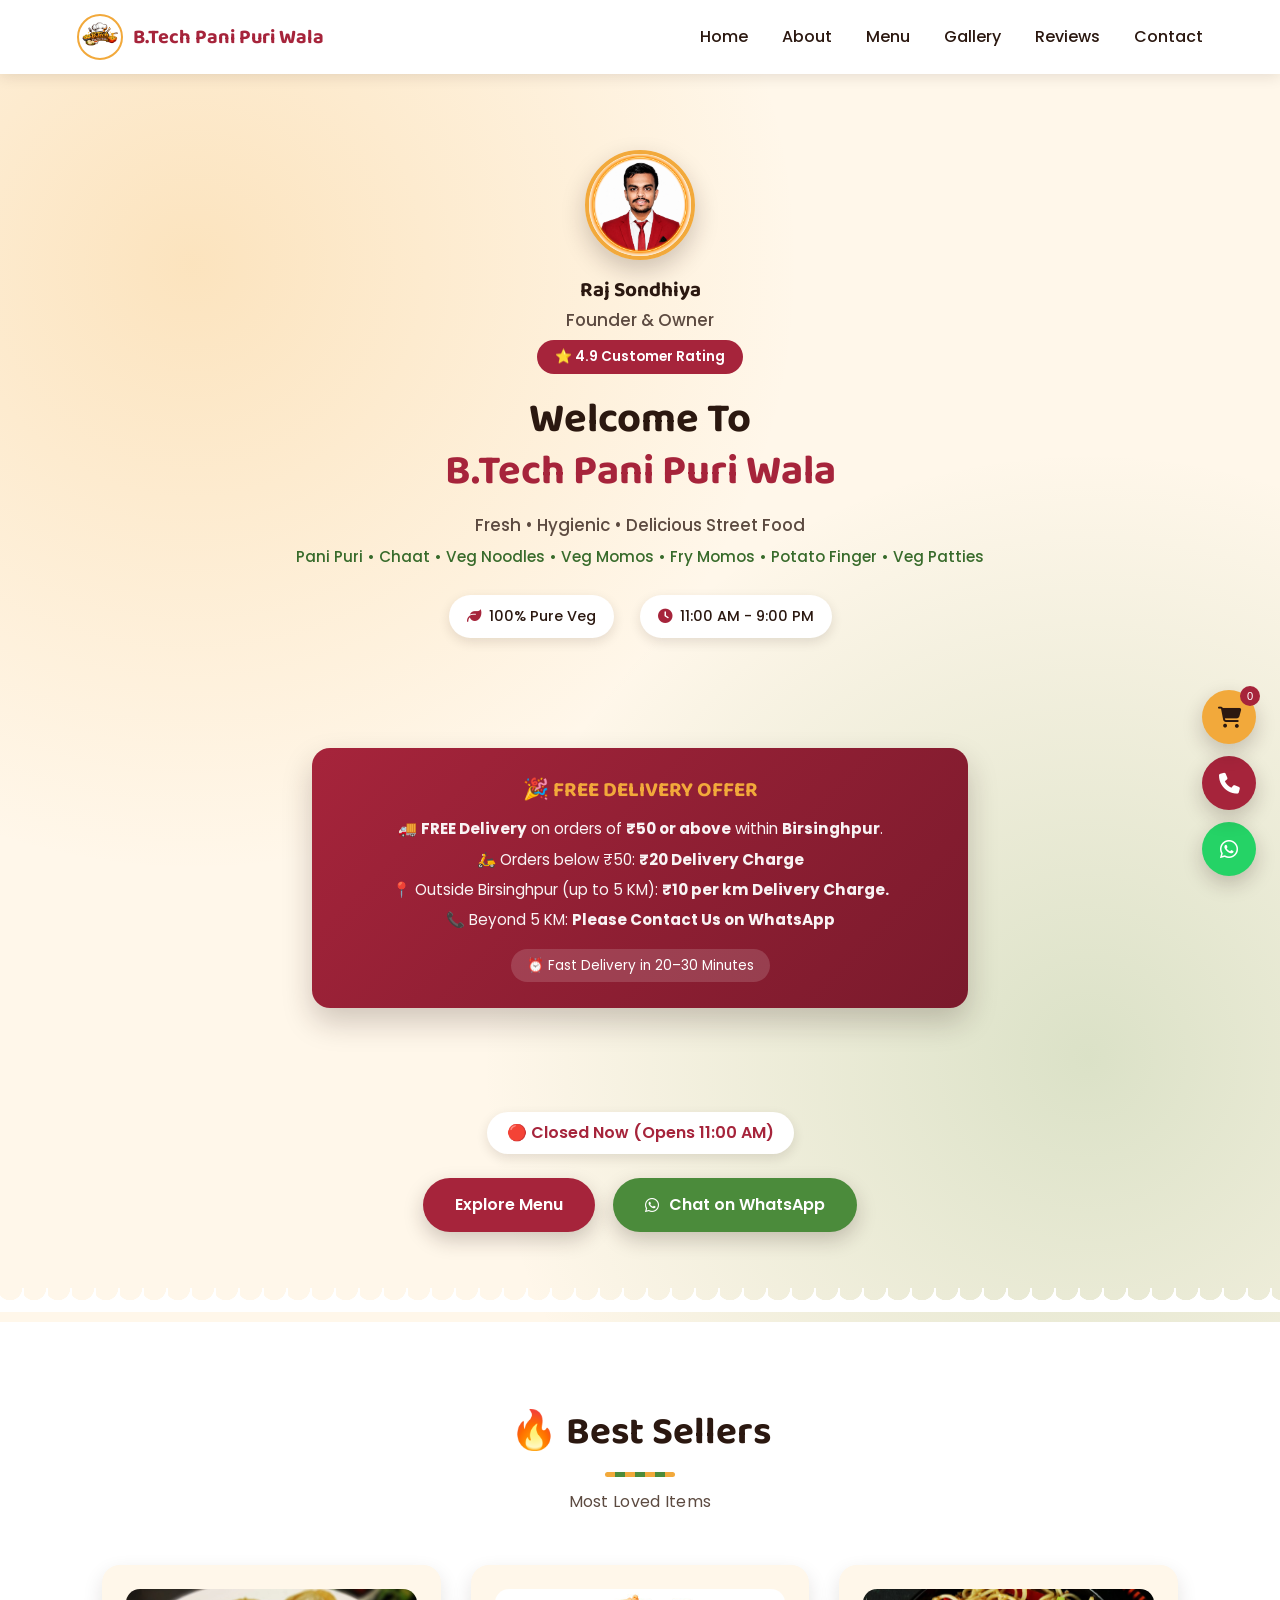
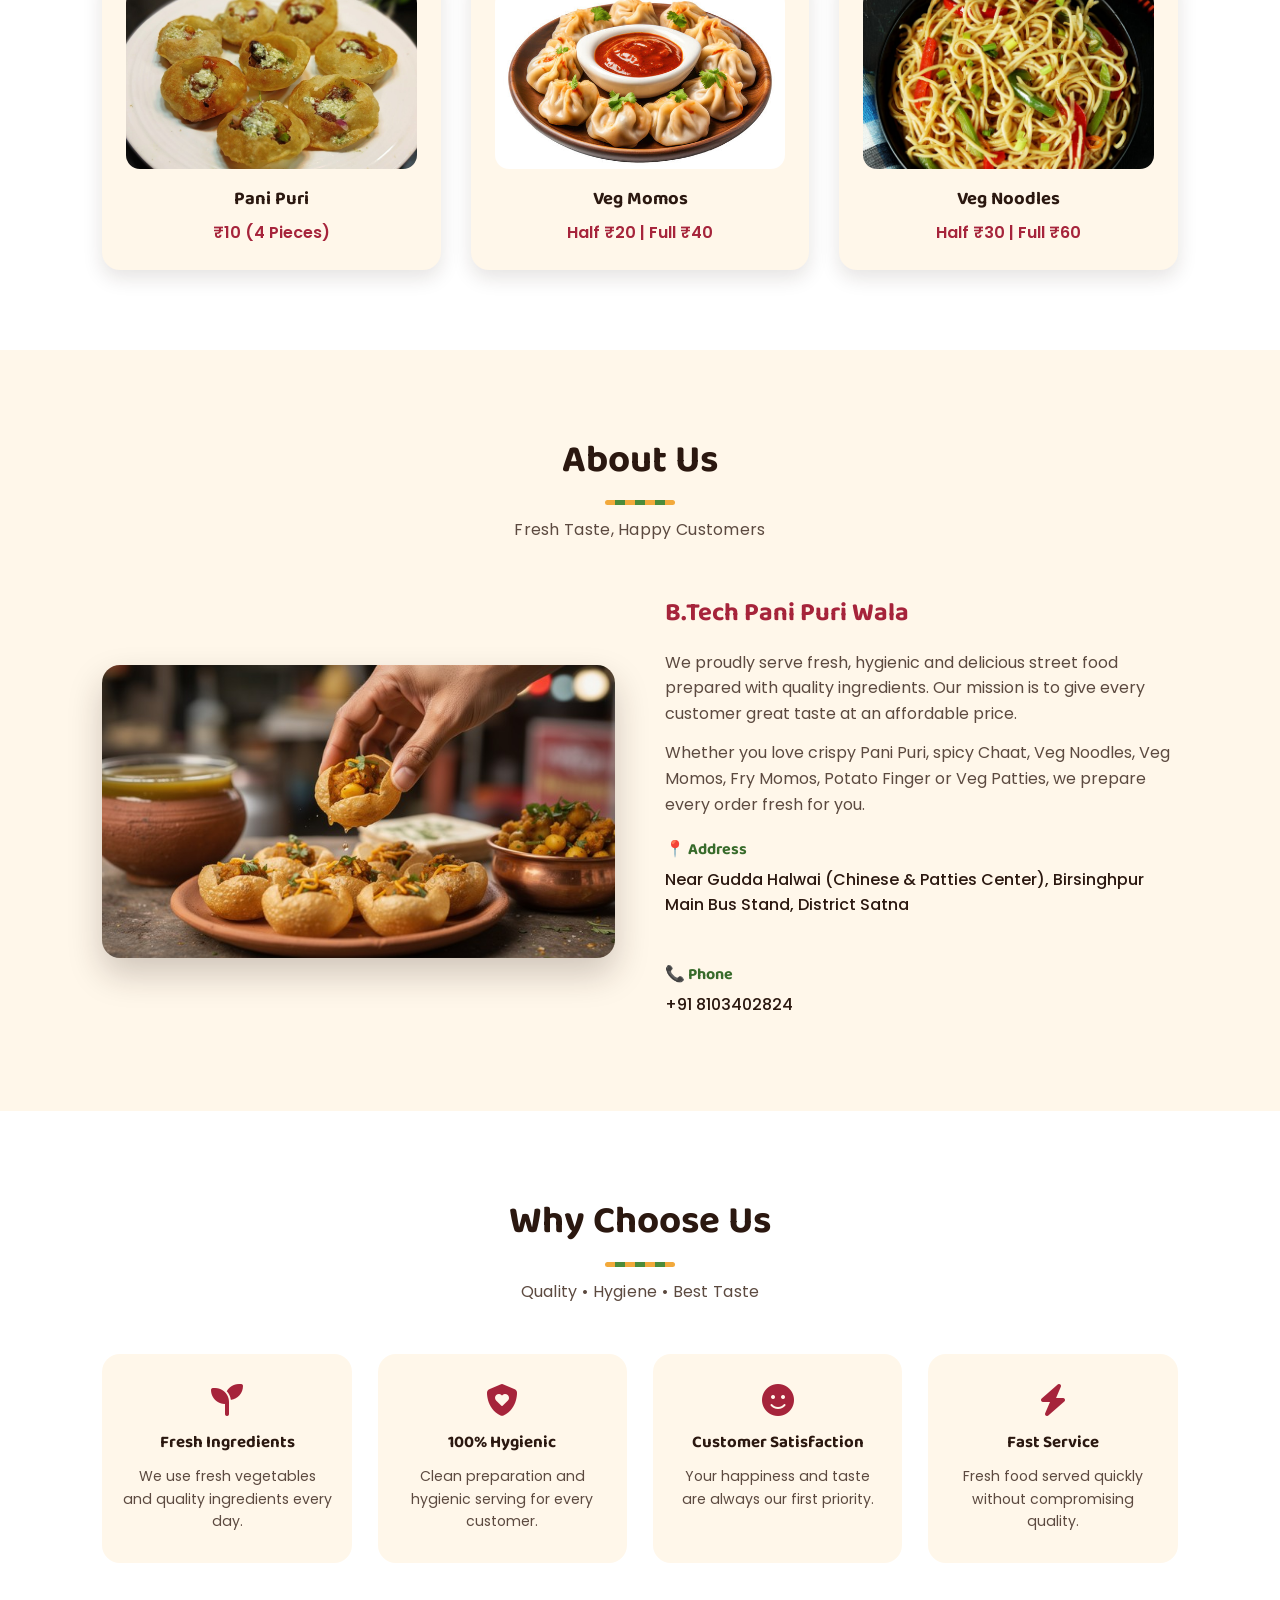
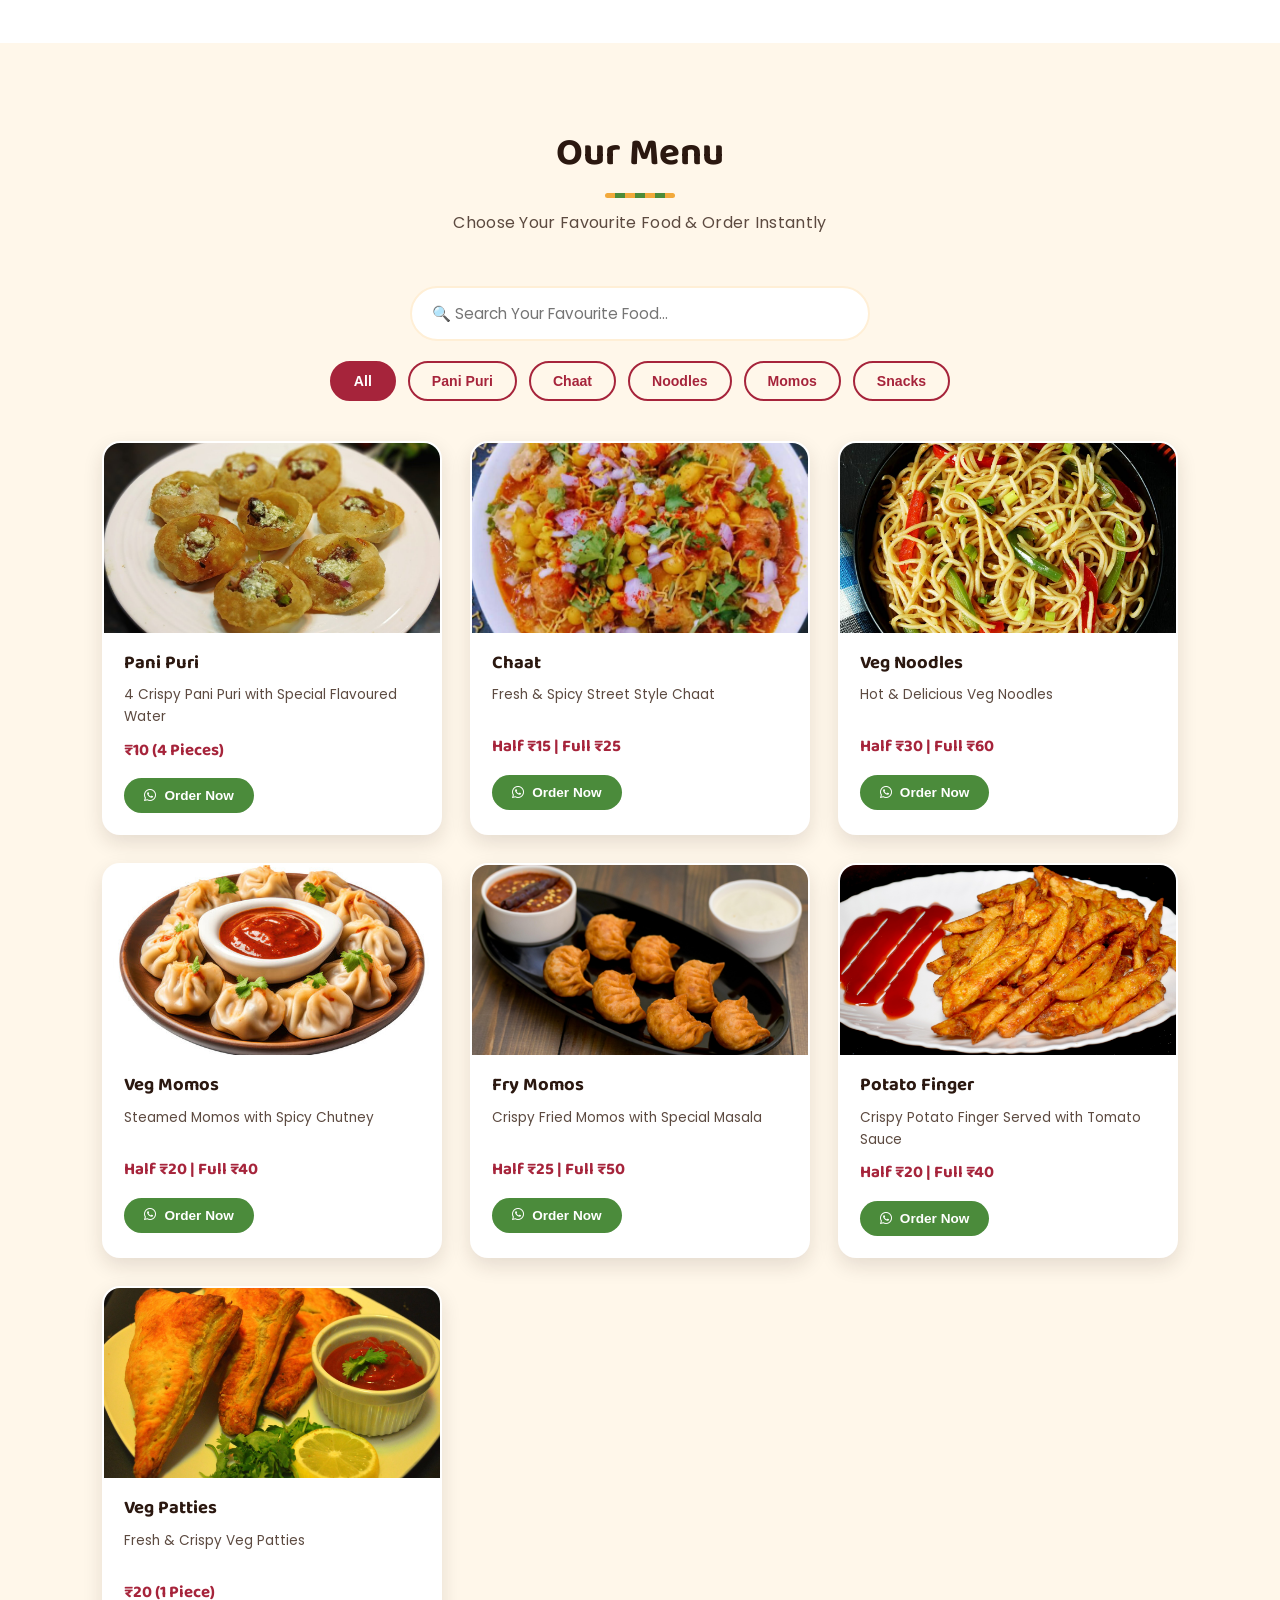
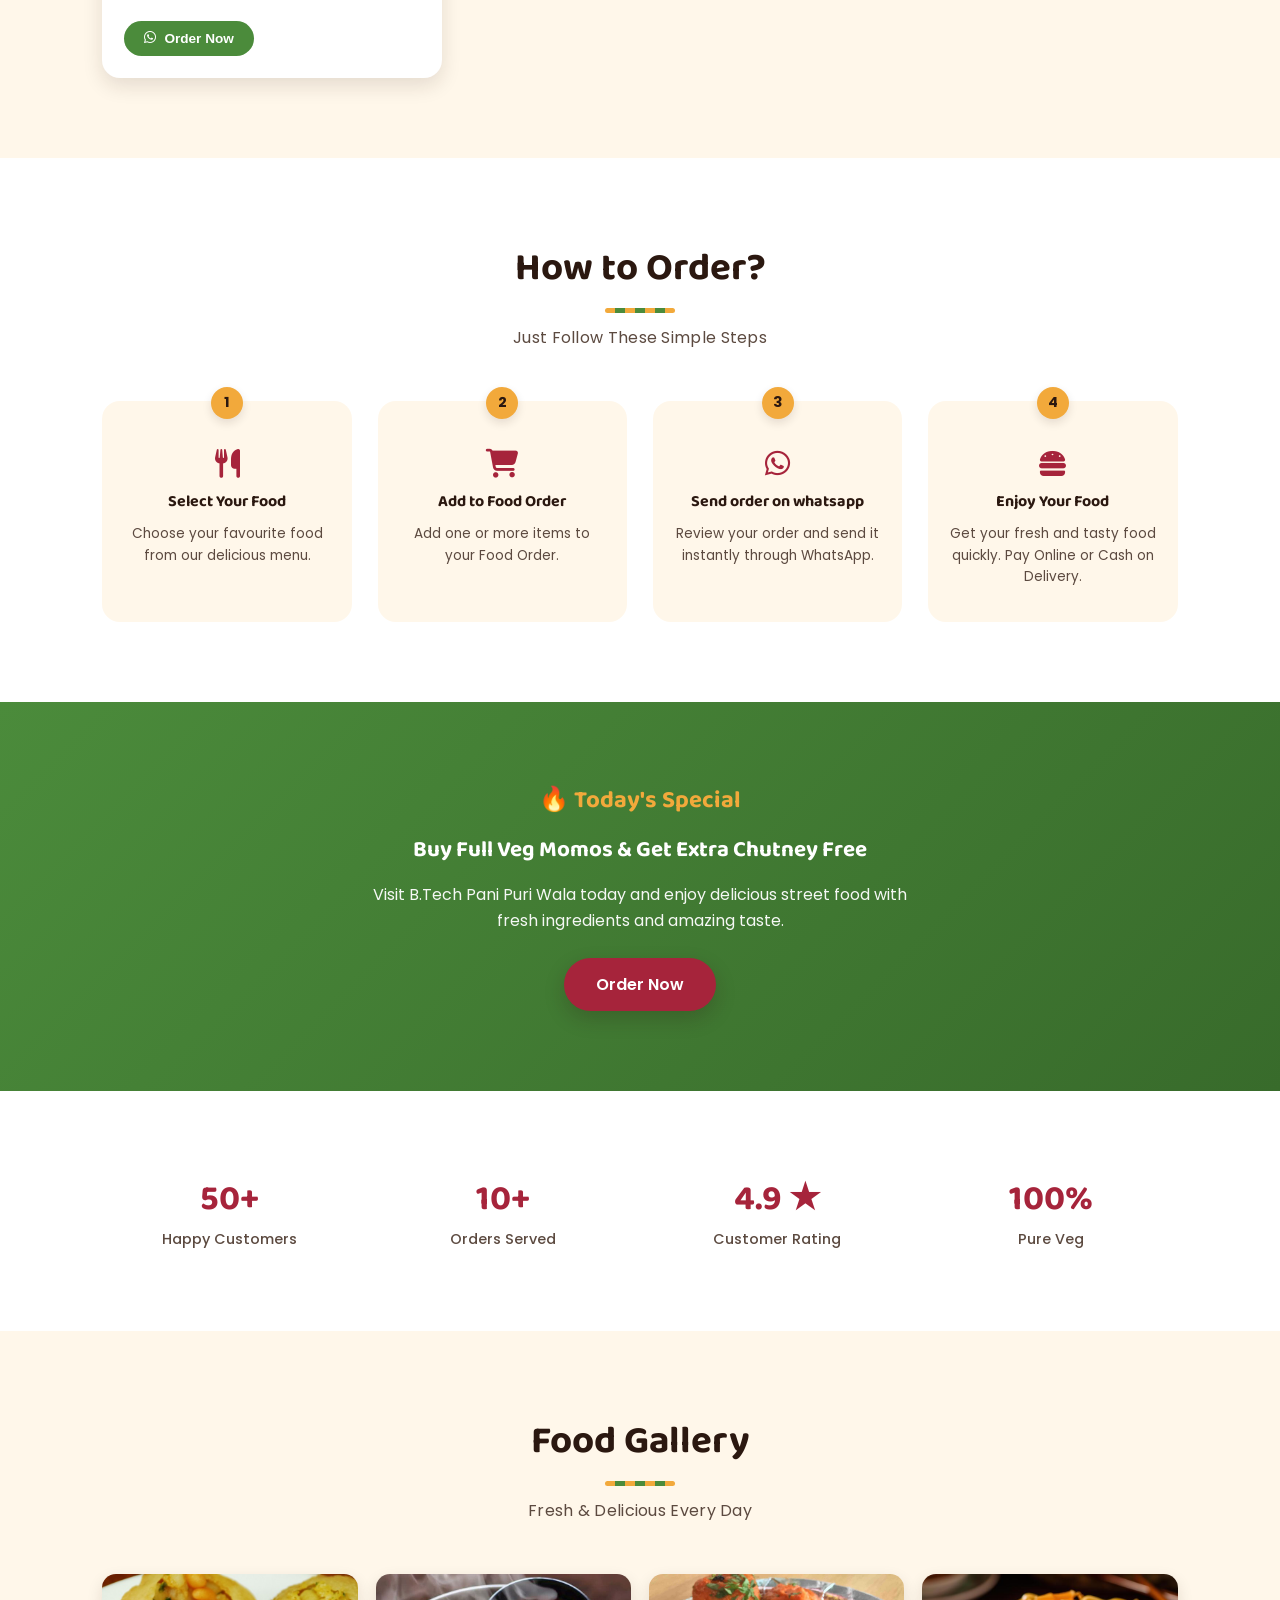
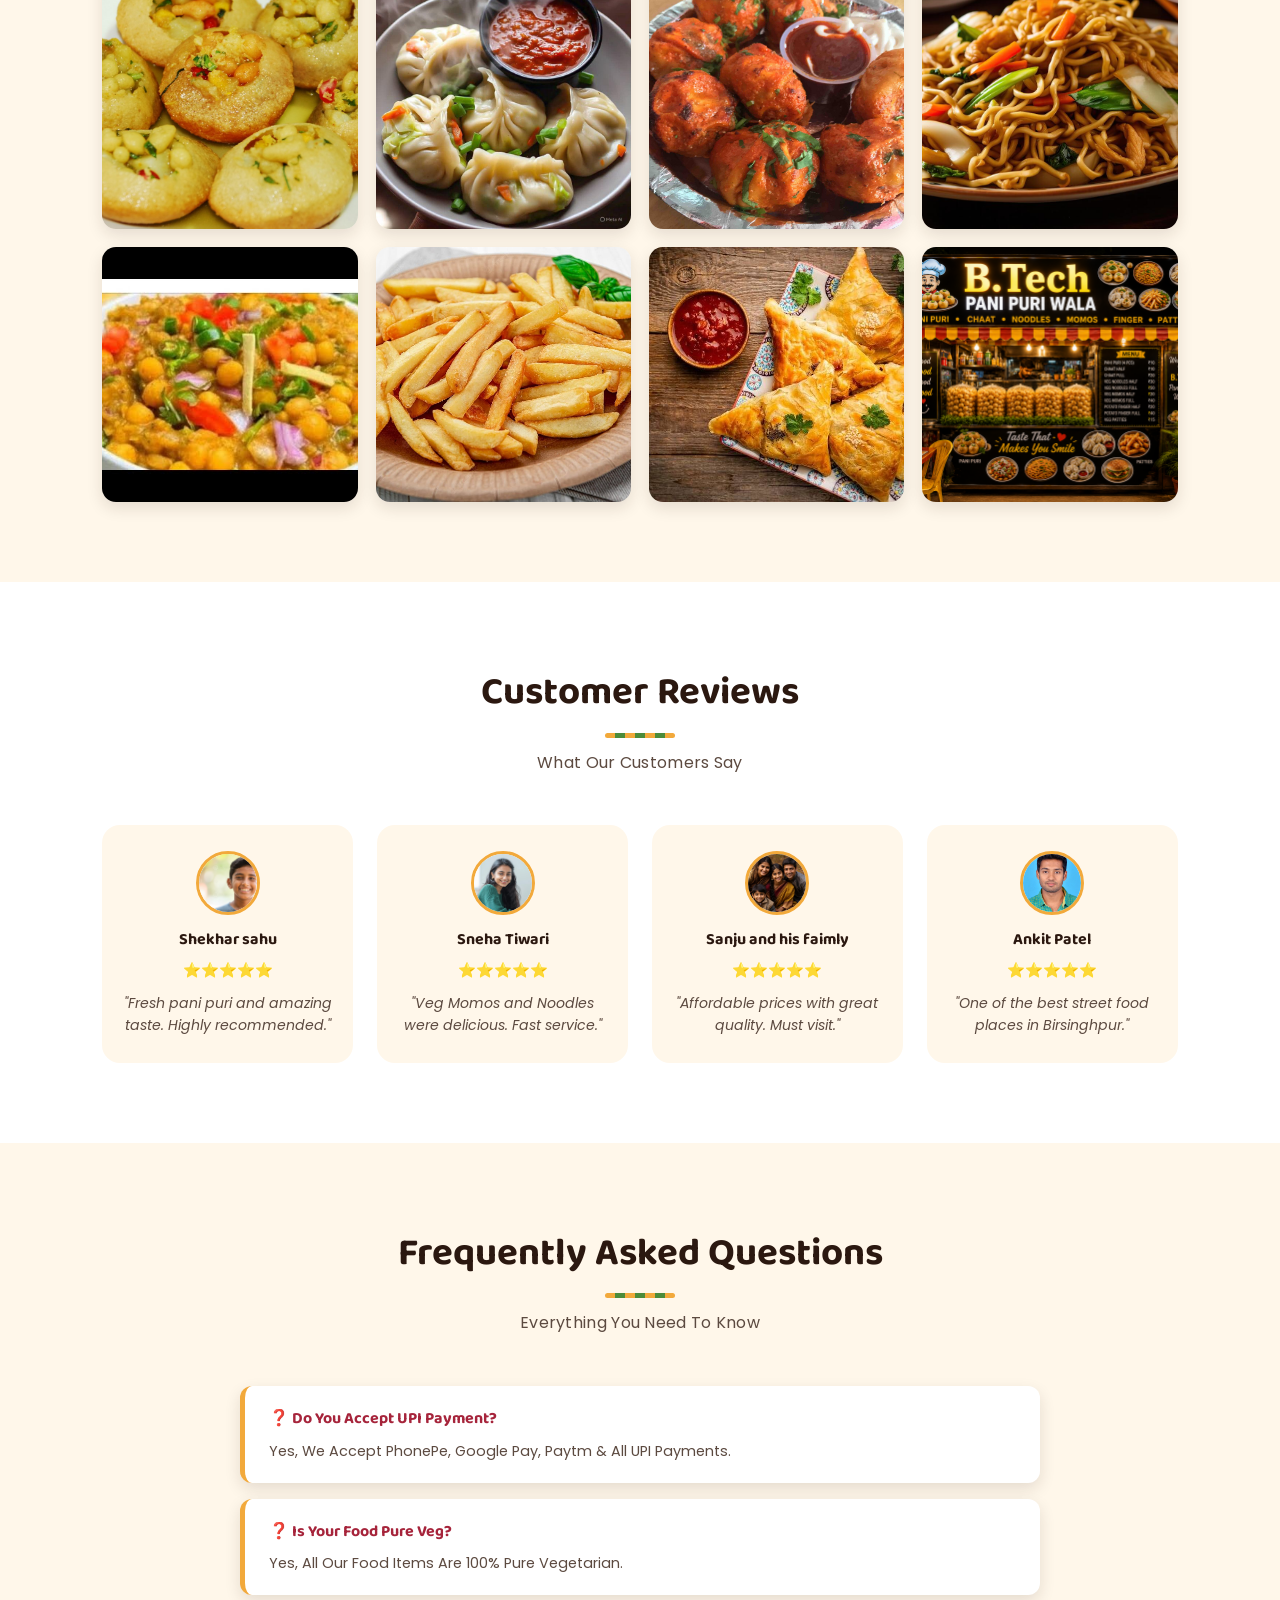
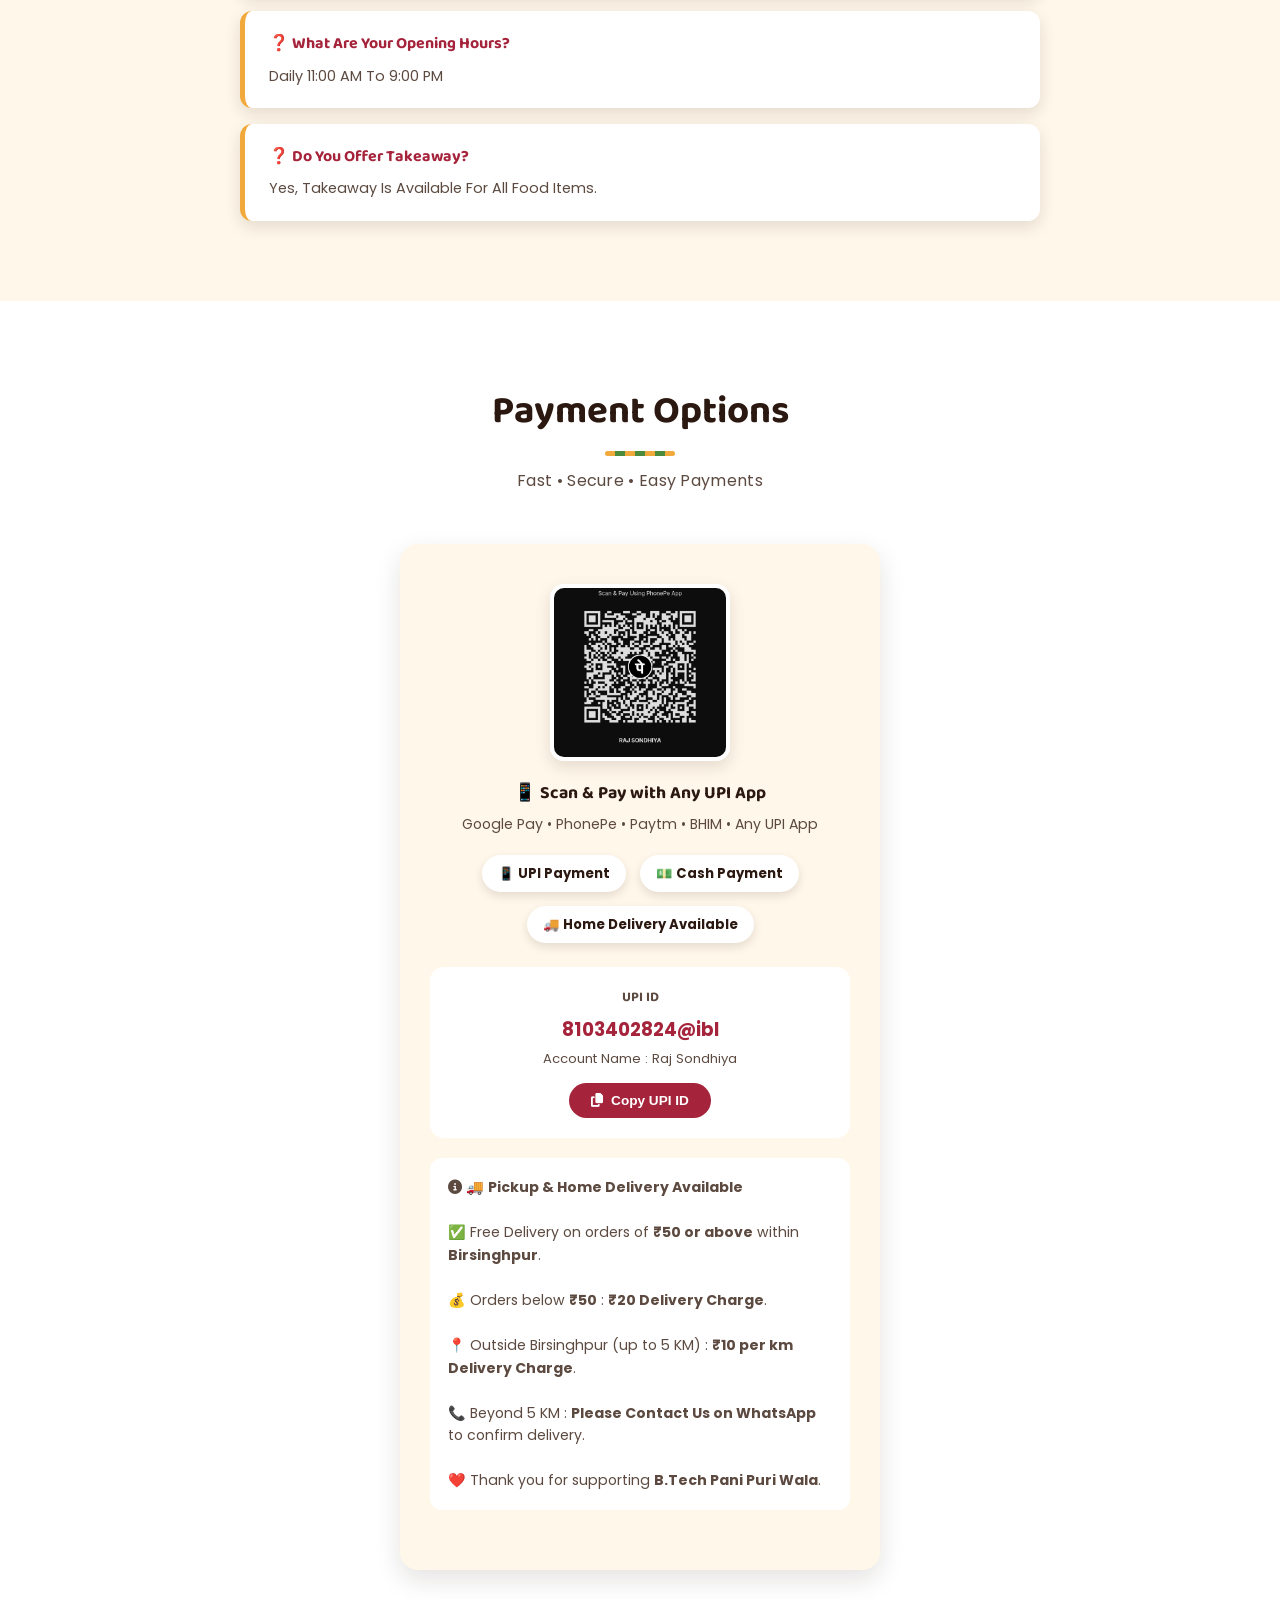
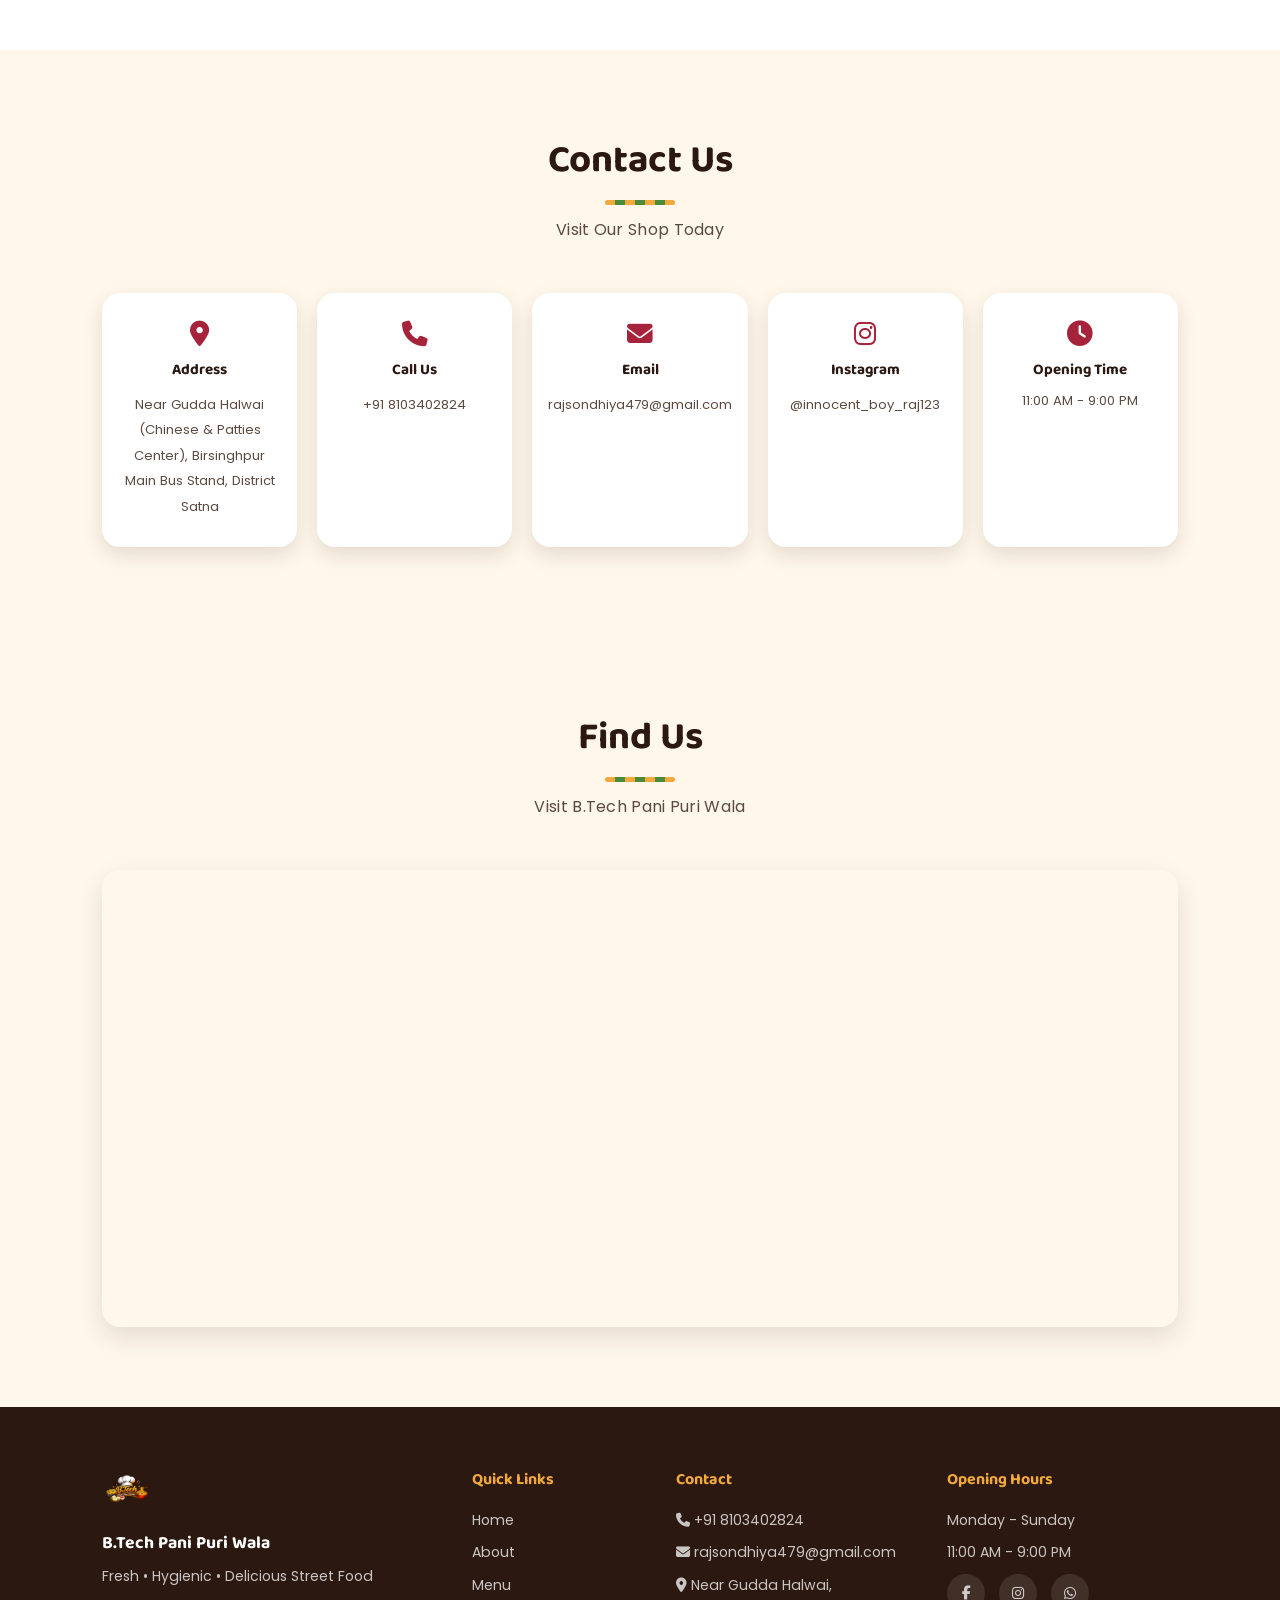
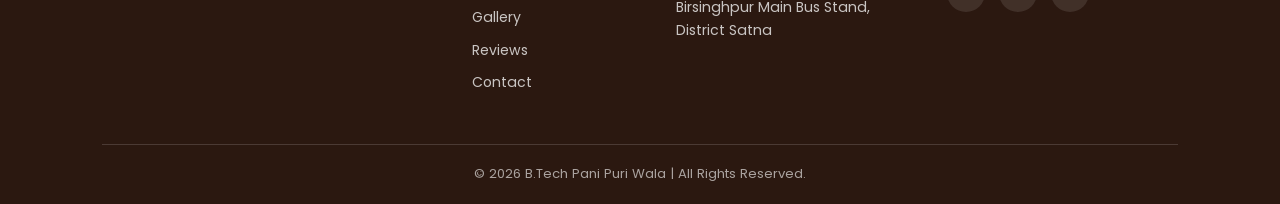
<file: index.html>
<!DOCTYPE html>
<html lang="en">

<head>

    <meta charset="UTF-8">
    <meta name="viewport" content="width=device-width, initial-scale=1.0">

    <title>B.Tech Pani Puri Wala | Fresh & Hygienic Street Food</title>

    <meta name="description"
        content="B.Tech Pani Puri Wala - Fresh Pani Puri, Chaat, Veg Noodles, Veg Momos, Fry Momos, Potato Finger & Veg Patties in Birsinghpur, District Satna. Order online, pickup or home delivery.">

    <link rel="canonical" href="https://btechpanipuri.netlify.app/">

    <!-- Favicon -->
    <link rel="icon" type="image/png" href="images/logo.png">

    <!-- Open Graph / Social Share Tags -->
    <meta property="og:type" content="restaurant">
    <meta property="og:title" content="B.Tech Pani Puri Wala | Fresh & Hygienic Street Food">
    <meta property="og:description"
        content="Fresh Pani Puri, Chaat, Veg Noodles, Veg Momos, Fry Momos, Potato Finger & Veg Patties in Birsinghpur, Satna. Order on WhatsApp!">
    <meta property="og:image" content="https://btechpanipuri.netlify.app/images/logo.png">
    <meta property="og:url" content="https://btechpanipuri.netlify.app/">

    <link rel="stylesheet" href="style2.css">

    <!-- Google Font -->

    <link href="https://fonts.googleapis.com/css2?family=Baloo+2:wght@500;600;700;800&family=Poppins:wght@300;400;500;600;700;800&display=swap"
        rel="stylesheet">

    <!-- Font Awesome -->

    <link rel="stylesheet" href="https://cdnjs.cloudflare.com/ajax/libs/font-awesome/6.7.2/css/all.min.css">

    <!-- Local Business Structured Data (helps Google Search / Maps) -->
    <script type="application/ld+json">
    {
      "@context": "https://schema.org",
      "@type": "Restaurant",
      "name": "B.Tech Pani Puri Wala",
      "image": "https://btechpanipuri.netlify.app/images/logo.png",
      "servesCuisine": "Street Food",
      "priceRange": "₹10 - ₹50",
      "telephone": "+918103402824",
      "address": {
        "@type": "PostalAddress",
        "streetAddress": "Birsinghpur Main Bus Stand",
        "addressLocality": "Birsinghpur",
        "addressRegion": "Madhya Pradesh",
        "addressCountry": "IN"
      },
      "openingHours": "Mo-Su 11:00-21:00",
      "aggregateRating": {
        "@type": "AggregateRating",
        "ratingValue": "4.9",
        "reviewCount": "4"
      }
    }
    </script>

</head>

<body>

    <!-- ================= LOADER ================= -->

    <div id="loader">

        <div class="loader-circle"></div>

        <h2>B.Tech Pani Puri Wala</h2>

    </div>

    <!--================ HEADER =================-->

    <header>

        <nav class="navbar">

            <!-- Logo -->

        <a href="#home" class="logo">

    <img src="images/logo.png" alt="B.Tech Pani Puri Wala Logo">

    <span class="desktop-logo">B.Tech Pani Puri Wala</span>

    <span class="mobile-logo">B.Tech Pani Puri</span>

</a>

            <!-- Navigation Menu -->

            <ul class="nav-links">

                <li><a href="#home">Home</a></li>

                <li><a href="#about">About</a></li>

                <li><a href="#menu">Menu</a></li>

                <li><a href="#gallery">Gallery</a></li>

                <li><a href="#review">Reviews</a></li>

                <li><a href="#contact">Contact</a></li>

            </ul>

            <!-- Mobile Menu Button -->

            <div class="menu-btn">

                <i class="fa-solid fa-bars"></i>

            </div>

        </nav>

    </header>
    <!-- ================= HERO ================= -->

    <section class="hero" id="home">

        <div class="overlay"></div>

        <div class="hero-content">

            <!-- Owner Image -->

            <div class="owner-image">

                <img src="images/owner.png" alt="Raj Sondhiya - Founder of B.Tech Pani Puri Wala">

            </div>

            <h2 class="owner-name">

                Raj Sondhiya

            </h2>

            <p class="owner-title">

                Founder & Owner

            </p>

            <span class="badge">

                ⭐ 4.9 Customer Rating

            </span>

            <h1>

                Welcome To

                <span>B.Tech Pani Puri Wala</span>

            </h1>

            <p>

                Fresh • Hygienic • Delicious Street Food

            </p>

            <h3>

                Pani Puri • Chaat • Veg Noodles • Veg Momos • Fry Momos • Potato Finger • Veg Patties

            </h3>

            <div class="hero-info">

                <div>

                    <i class="fa-solid fa-leaf"></i>

                    100% Pure Veg

                </div>

                <div>

                    <i class="fa-solid fa-clock"></i>

                    11:00 AM - 9:00 PM

                </div>

            </div>


            <!--================ OFFER BANNER ================-->

            <section class="offer-banner">

                <div class="offer-box">

                    <h2>
                        🎉 FREE DELIVERY OFFER
                    </h2>

                    <p>
                        🚚 <strong>FREE Delivery</strong> on orders of
                        <strong>₹50 or above</strong> within
                        <strong>Birsinghpur</strong>.
                    </p>

                    <p>
                        🛵 Orders below ₹50:
                        <strong>₹20 Delivery Charge</strong>
                    </p>

                    <p>
                        📍 Outside Birsinghpur (up to 5 KM):
                        <strong>₹10 per km Delivery Charge.</strong>
                    </p>

                    <p>
                        📞 Beyond 5 KM:
                        <strong>Please Contact Us on WhatsApp</strong>
                    </p>

                    <span>
                        ⏰ Fast Delivery in 20–30 Minutes
                    </span>

                </div>

            </section>

            <!-- SHOP STATUS -->

            <div class="shop-status" id="shopStatus">

                🟢 Open Now

            </div>

            <div class="hero-buttons">

                <a href="#menu" class="btn">

                    Explore Menu

                </a>

                <a href="https://wa.me/918103402824?text=Hello%20B.Tech%20Pani%20Puri%20Wala,%20I%20would%20like%20to%20know%20about%20your%20menu."
                    class="btn2" target="_blank">

                    <i class="fa-brands fa-whatsapp"></i>

                    Chat on WhatsApp

                </a>

            </div>

        </div>

    </section>
    <!-- ================= BEST SELLERS ================= -->

    <section class="best-seller">

        <div class="heading">

            <h2>🔥 Best Sellers</h2>

            <p>Most Loved Items</p>

        </div>

        <div class="seller-container">

            <div class="seller-card">

                <img src="images/panipuri.jpg" alt="Pani Puri - Golgappa Birsinghpur">

                <h3>Pani Puri</h3>

                <p>₹10 (4 Pieces)</p>

            </div>

            <div class="seller-card">

                <img src="images/momos.jpg" alt="Veg Momos Birsinghpur">

                <h3>Veg Momos</h3>

                <p>Half ₹20 | Full ₹40</p>

            </div>

            <div class="seller-card">

                <img src="images/noodles.jpg" alt="Veg Noodles Birsinghpur">

                <h3>Veg Noodles</h3>

                <p>Half ₹30 | Full ₹60</p>

            </div>

        </div>

    </section>

    <!-- ================= ABOUT ================= -->

    <section class="about" id="about">

        <div class="heading">

            <h2>About Us</h2>

            <p>Fresh Taste, Happy Customers</p>

        </div>

        <div class="about-container">

            <div class="about-image">

                <img src="images/about.jpg" alt="About B.Tech Pani Puri Wala">

            </div>

            <div class="about-content">

                <h3>B.Tech Pani Puri Wala</h3>

                <p>

                    We proudly serve fresh, hygienic and delicious street food prepared with quality ingredients.
                    Our mission is to give every customer great taste at an affordable price.

                </p>

                <p>

                    Whether you love crispy Pani Puri, spicy Chaat, Veg Noodles,
                    Veg Momos, Fry Momos, Potato Finger or Veg Patties,
                    we prepare every order fresh for you.

                </p>

                <div class="about-box">

                    <div>

                        <h4>📍 Address</h4>

                        <p>Near Gudda Halwai (Chinese & Patties Center), Birsinghpur Main Bus Stand, District Satna</p>

                    </div>

                    <div>

                        <h4>📞 Phone</h4>

                        <p>+91 8103402824</p>

                    </div>

                </div>

            </div>

        </div>

    </section>

    <!--================ WHY CHOOSE US ================-->

    <section class="why-us">

        <div class="heading">

            <h2>Why Choose Us</h2>

            <p>Quality • Hygiene • Best Taste</p>

        </div>

        <div class="why-container">

            <div class="why-card">

                <i class="fa-solid fa-seedling"></i>

                <h3>Fresh Ingredients</h3>

                <p>
                    We use fresh vegetables and quality ingredients every day.
                </p>

            </div>

            <div class="why-card">

                <i class="fa-solid fa-shield-heart"></i>

                <h3>100% Hygienic</h3>

                <p>
                    Clean preparation and hygienic serving for every customer.
                </p>

            </div>

            <div class="why-card">

                <i class="fa-solid fa-face-smile"></i>

                <h3>Customer Satisfaction</h3>

                <p>
                    Your happiness and taste are always our first priority.
                </p>

            </div>

            <div class="why-card">

                <i class="fa-solid fa-bolt"></i>

                <h3>Fast Service</h3>

                <p>
                    Fresh food served quickly without compromising quality.
                </p>

            </div>

        </div>

    </section>

    <!--================ MENU ================-->
    <section class="menu" id="menu">

        <div class="heading">

            <h2>Our Menu</h2>

            <p>Choose Your Favourite Food & Order Instantly</p>

        </div>

        <!-- Search & Filter -->

        <div class="menu-tools">

            <input type="text" id="searchBox" placeholder="🔍 Search Your Favourite Food...">

            <div class="filter-buttons">

                <button class="filter-btn active" data-filter="all">All</button>

                <button class="filter-btn" data-filter="pani">Pani Puri</button>

                <button class="filter-btn" data-filter="chaat">Chaat</button>

                <button class="filter-btn" data-filter="noodles">Noodles</button>

                <button class="filter-btn" data-filter="momos">Momos</button>

                <button class="filter-btn" data-filter="snacks">Snacks</button>

            </div>

        </div>

        <div class="menu-container">

            <!-- Pani Puri -->

            <div class="menu-card" data-category="pani">

                <img src="images/panipuri.jpg" alt="Pani Puri" loading="lazy">

                <h3>Pani Puri</h3>

                <p>4 Crispy Pani Puri with Special Flavoured Water</p>

                <h4>₹10 (4 Pieces)</h4>

                <button class="order-btn openPopup" data-item="Pani Puri" data-type="single" data-price="10">

                    <i class="fa-brands fa-whatsapp"></i>

                    Order Now

                </button>

            </div>

            <!-- Chaat -->

            <div class="menu-card" data-category="chaat">

                <img src="images/chaat.jpg" alt="Chaat" loading="lazy">

                <h3>Chaat</h3>

                <p>Fresh & Spicy Street Style Chaat</p>

                <h4>Half ₹15 | Full ₹25</h4>

                <button class="order-btn openPopup" data-item="Chaat" data-type="size" data-price-half="15" data-price-full="25">

                    <i class="fa-brands fa-whatsapp"></i>

                    Order Now

                </button>

            </div>

            <!-- Veg Noodles -->

            <div class="menu-card" data-category="noodles">

                <img src="images/noodles.jpg" alt="Veg Noodles" loading="lazy">

                <h3>Veg Noodles</h3>

                <p>Hot & Delicious Veg Noodles</p>

                <h4>Half ₹30 | Full ₹60</h4>

                <button class="order-btn openPopup" data-item="Veg Noodles" data-type="size" data-price-half="30" data-price-full="60">

                    <i class="fa-brands fa-whatsapp"></i>

                    Order Now

                </button>

            </div>

            <!-- Veg Momos -->

            <div class="menu-card" data-category="momos">

                <img src="images/momos.jpg" alt="Veg Momos" loading="lazy">

                <h3>Veg Momos</h3>

                <p>Steamed Momos with Spicy Chutney</p>

                <h4>Half ₹20 | Full ₹40</h4>

                <button class="order-btn openPopup" data-item="Veg Momos" data-type="size" data-price-half="20" data-price-full="40">

                    <i class="fa-brands fa-whatsapp"></i>

                    Order Now

                </button>

            </div>

            <!-- Fry Momos -->

            <div class="menu-card" data-category="momos">

                <img src="images/frymomos.jpg" alt="Fry Momos" loading="lazy">

                <h3>Fry Momos</h3>

                <p>Crispy Fried Momos with Special Masala</p>

                <h4>Half ₹25 | Full ₹50</h4>

                <button class="order-btn openPopup" data-item="Fry Momos" data-type="size" data-price-half="25" data-price-full="50">

                    <i class="fa-brands fa-whatsapp"></i>

                    Order Now

                </button>

            </div>

            <!-- Potato Finger -->

            <div class="menu-card" data-category="snacks">

                <img src="images/potatofinger.jpg" alt="Potato Finger" loading="lazy">

                <h3>Potato Finger</h3>

                <p>Crispy Potato Finger Served with Tomato Sauce</p>

                <h4>Half ₹20 | Full ₹40</h4>

                <button class="order-btn openPopup" data-item="Potato Finger" data-type="size" data-price-half="20" data-price-full="40">

                    <i class="fa-brands fa-whatsapp"></i>

                    Order Now

                </button>

            </div>

            <!-- Veg Patties -->

            <div class="menu-card" data-category="snacks">

                <img src="images/patties.jpg" alt="Veg Patties" loading="lazy">

                <h3>Veg Patties</h3>

                <p>Fresh & Crispy Veg Patties</p>

                <h4>₹20 (1 Piece)</h4>

                <button class="order-btn openPopup" data-item="Veg Patties" data-type="piece" data-price="20">

                    <i class="fa-brands fa-whatsapp"></i>

                    Order Now

                </button>

            </div>

        </div>

    </section>




    <!--================ HOW TO ORDER ================-->

<section class="how-order">

    <div class="heading">

        <h2>How to Order?</h2>

        <p>Just Follow These Simple Steps</p>

    </div>

    <div class="order-container">

        <div class="order-card">

            <div class="step">1</div>

            <i class="fa-solid fa-utensils"></i>

            <h3>Select Your Food</h3>

            <p>Choose your favourite food from our delicious menu.</p>

        </div>

        <div class="order-card">

            <div class="step">2</div>

            <i class="fa-solid fa-cart-shopping"></i>

            <h3>Add to Food Order</h3>

            <p>Add one or more items to your Food Order.</p>

        </div>

        <div class="order-card">

            <div class="step">3</div>

            <i class="fa-brands fa-whatsapp"></i>

            <h3>Send order on whatsapp</h3>

            <p>Review your order and send it instantly through WhatsApp.</p>

        </div>

        <div class="order-card">

            <div class="step">4</div>

            <i class="fa-solid fa-burger"></i>

            <h3>Enjoy Your Food</h3>

            <p>Get your fresh and tasty food quickly. Pay Online or Cash on Delivery.</p>

        </div>

    </div>

</section>


    <!--================ TODAY'S SPECIAL ================-->

    <section class="offer">

        <div class="offer-content">

            <h2>🔥 Today's Special</h2>

            <h3>

                Buy Full Veg Momos & Get Extra Chutney Free

            </h3>

            <p>

                Visit B.Tech Pani Puri Wala today and enjoy delicious street food
                with fresh ingredients and amazing taste.

            </p>

            <a href="https://wa.me/918103402824" target="_blank" class="btn">

                Order Now

            </a>

        </div>

    </section>



    <!--================ CUSTOMER COUNTER ================-->

    <section class="counter">

        <div class="counter-box">

            <h2>50+</h2>

            <p>Happy Customers</p>

        </div>

        <div class="counter-box">

            <h2>10+</h2>

            <p>Orders Served</p>

        </div>

        <div class="counter-box">

            <h2>4.9 ★</h2>

            <p>Customer Rating</p>

        </div>

        <div class="counter-box">

            <h2>100%</h2>

            <p>Pure Veg</p>

        </div>

    </section>

    <!--================ GALLERY ================-->

    <section class="gallery" id="gallery">

        <div class="heading">

            <h2>Food Gallery</h2>

            <p>Fresh & Delicious Every Day</p>

        </div>

        <div class="gallery-container">

            <div class="gallery-item">
                <img src="images/gallery1.jpg" alt="B.Tech Pani Puri Wala food photo 1" loading="lazy">
            </div>

            <div class="gallery-item">
                <img src="images/gallery2.jpg" alt="B.Tech Pani Puri Wala food photo 2" loading="lazy">
            </div>

            <div class="gallery-item">
                <img src="images/gallery3.jpg" alt="B.Tech Pani Puri Wala food photo 3" loading="lazy">
            </div>

            <div class="gallery-item">
                <img src="images/gallery4.jpg" alt="B.Tech Pani Puri Wala food photo 4" loading="lazy">
            </div>

            <div class="gallery-item">
                <img src="images/gallery5.jpg" alt="B.Tech Pani Puri Wala food photo 5" loading="lazy">
            </div>

            <div class="gallery-item">
                <img src="images/gallery6.jpg" alt="B.Tech Pani Puri Wala food photo 6" loading="lazy">
            </div>

            <div class="gallery-item">
                <img src="images/gallery7.jpg" alt="B.Tech Pani Puri Wala food photo 7" loading="lazy">
            </div>

            <div class="gallery-item">
                <img src="images/gallery8.png" alt="B.Tech Pani Puri Wala shop" loading="lazy">
            </div>

        </div>

    </section>

    <!--================ CUSTOMER REVIEWS ================-->

    <section class="review" id="review">

        <div class="heading">

            <h2>Customer Reviews</h2>

            <p>What Our Customers Say</p>

        </div>

        <div class="review-container">

            <div class="review-card">

                <img src="images/review1.jpg" alt="Customer Shekhar sahu" loading="lazy">

                <h3>Shekhar sahu</h3>

                <div class="stars">
                    ⭐⭐⭐⭐⭐
                </div>

                <p>

                    "Fresh pani puri and amazing taste.
                    Highly recommended."

                </p>

            </div>

            <div class="review-card">

                <img src="images/review2.jpg" alt="Customer Sneha Tiwari" loading="lazy">

                <h3>Sneha Tiwari</h3>

                <div class="stars">
                    ⭐⭐⭐⭐⭐
                </div>

                <p>

                    "Veg Momos and Noodles were delicious.
                    Fast service."

                </p>

            </div>

            <div class="review-card">

                <img src="images/review3.jpg" alt="Customer Sanju and family" loading="lazy">

                <h3>Sanju and his faimly</h3>

                <div class="stars">
                    ⭐⭐⭐⭐⭐
                </div>

                <p>

                    "Affordable prices with great quality.
                    Must visit."

                </p>

            </div>

            <div class="review-card">

                <img src="images/review4.jpg" alt="Customer Ankit Patel" loading="lazy">

                <h3>Ankit Patel</h3>

                <div class="stars">
                    ⭐⭐⭐⭐⭐
                </div>

                <p>

                    "One of the best street food places
                    in Birsinghpur."

                </p>

            </div>

        </div>

    </section>


    <!--================ FAQ SECTION ================-->

    <section class="faq">

        <div class="heading">

            <h2>Frequently Asked Questions</h2>

            <p>Everything You Need To Know</p>

        </div>

        <div class="faq-container">

            <div class="faq-box">

                <h3>❓ Do You Accept UPI Payment?</h3>

                <p>Yes, We Accept PhonePe, Google Pay, Paytm & All UPI Payments.</p>

            </div>

            <div class="faq-box">

                <h3>❓ Is Your Food Pure Veg?</h3>

                <p>Yes, All Our Food Items Are 100% Pure Vegetarian.</p>

            </div>

            <div class="faq-box">

                <h3>❓ What Are Your Opening Hours?</h3>

                <p>Daily 11:00 AM To 9:00 PM</p>

            </div>

            <div class="faq-box">

                <h3>❓ Do You Offer Takeaway?</h3>

                <p>Yes, Takeaway Is Available For All Food Items.</p>

            </div>

        </div>

    </section>
    <!--================ PAYMENT =================-->

    <section class="payment">

        <div class="heading">

            <h2>Payment Options</h2>

            <p>Fast • Secure • Easy Payments</p>

        </div>

        <div class="payment-container">

            <img src="images/qr.jpeg" alt="UPI QR Code" loading="lazy">

            <h3>📱 Scan & Pay with Any UPI App</h3>

            <p>

                Google Pay • PhonePe • Paytm • BHIM • Any UPI App

            </p>

            <div class="payment-method-list">

                <div class="payment-method">

                    📱 <strong>UPI Payment</strong>

                </div>

                <div class="payment-method">

                    💵 <strong>Cash Payment</strong>

                </div>

                <div class="payment-method">

                    🚚 <strong>Home Delivery Available</strong>

                </div>

            </div>

            <div class="upi-box">

                <h4>UPI ID</h4>

                <p id="upiId">8103402824@ibl</p>

                <p class="upi-name">

                    Account Name : Raj Sondhiya

                </p>

                <button class="copy-upi" onclick="copyUPI()">

                    <i class="fa-solid fa-copy"></i>

                    Copy UPI ID

                </button>

            </div>

            <p class="payment-note">

                <i class="fa-solid fa-circle-info"></i>

                🚚 <strong>Pickup & Home Delivery Available</strong>

                <br><br>

                ✅ Free Delivery on orders of <strong>₹50 or above</strong> within <strong>Birsinghpur</strong>.

                <br><br>

                💰 Orders below <strong>₹50</strong> : <strong>₹20 Delivery Charge</strong>.

                <br><br>

                📍 Outside Birsinghpur (up to 5 KM) : <strong>₹10 per km Delivery Charge</strong>.

                <br><br>

                📞 Beyond 5 KM : <strong>Please Contact Us on WhatsApp</strong> to confirm delivery.

                <br><br>

                ❤️ Thank you for supporting <strong>B.Tech Pani Puri Wala</strong>.

            </p>

        </div>

    </section>
    <!--================ CONTACT ================-->

    <section class="contact" id="contact">

        <div class="heading">

            <h2>Contact Us</h2>

            <p>Visit Our Shop Today</p>

        </div>

        <div class="contact-container">

            <div class="contact-box">

                <i class="fa-solid fa-location-dot"></i>

                <h3>Address</h3>

                <a href="https://maps.google.com/?q=Birsinghpur+Main+Bus+Stand+Satna" target="_blank">
                    Near Gudda Halwai (Chinese & Patties Center),
                    Birsinghpur Main Bus Stand,
                    District Satna

                </a>

            </div>

            <div class="contact-box">

                <i class="fa-solid fa-phone"></i>

                <h3>Call Us</h3>

                <a href="tel:+918103402824">
                    +91 8103402824
                </a>

            </div>

            <div class="contact-box">

                <i class="fa-solid fa-envelope"></i>

                <h3>Email</h3>

                <a href="mailto:rajsondhiya479@gmail.com">
                    rajsondhiya479@gmail.com
                </a>

            </div>


            <div class="contact-box">

                <i class="fa-brands fa-instagram"></i>

                <h3>Instagram</h3>

                <a href="https://www.instagram.com/innocent_boy_raj123/" target="_blank">
                    @innocent_boy_raj123
                </a>

            </div>


            <div class="contact-box">

                <i class="fa-solid fa-clock"></i>

                <h3>Opening Time</h3>

                <p>

                    11:00 AM - 9:00 PM

                </p>

            </div>

        </div>

    </section>



    <!--================ GOOGLE MAP ================-->

    <section class="map">

        <div class="heading">

            <h2>Find Us</h2>

            <p>Visit B.Tech Pani Puri Wala</p>

        </div>

        <div class="map-container">

            <iframe src="https://www.google.com/maps?q=Birsinghpur%20Main%20Bus%20Stand%20Satna&output=embed"
                width="100%" height="450" style="border:0;" allowfullscreen="" loading="lazy">
            </iframe>

        </div>

    </section>

    <!--================ FOOTER ================-->

    <footer>

        <div class="footer-container">

            <div class="footer-box">

                <img src="images/logo.png" alt="Logo">

                <h2>B.Tech Pani Puri Wala</h2>

                <p>

                    Fresh • Hygienic • Delicious Street Food

                </p>

            </div>

            <div class="footer-box">

                <h3>Quick Links</h3>

                <a href="#home">Home</a>
                <a href="#about">About</a>
                <a href="#menu">Menu</a>
                <a href="#gallery">Gallery</a>
                <a href="#review">Reviews</a>
                <a href="#contact">Contact</a>

            </div>

            <div class="footer-box">

                <h3>Contact</h3>

                <p>
                    <i class="fa-solid fa-phone"></i>
                    +91 8103402824
                </p>

                <p>
                    <i class="fa-solid fa-envelope"></i>
                    rajsondhiya479@gmail.com
                </p>

                <p>
                    <i class="fa-solid fa-location-dot"></i>
                    Near Gudda Halwai, Birsinghpur Main Bus Stand,
                    District Satna
                </p>

            </div>

            <div class="footer-box">

                <h3>Opening Hours</h3>

                <p>Monday - Sunday</p>

                <p>11:00 AM - 9:00 PM</p>

                <div class="social-links">

                    <a href="https://www.facebook.com/share/1LN8V3fkPJ/" target="_blank">

                        <i class="fab fa-facebook-f"></i>

                    </a>

                    <a href="https://www.instagram.com/innocent_boy_raj123/" target="_blank">

                        <i class="fab fa-instagram"></i>

                    </a>
                    

                    <a href="https://wa.me/918103402824" target="_blank">

                        <i class="fab fa-whatsapp"></i>

                    </a>

                </div>

            </div>

        </div>

        <div class="copyright">

            <p>

                © 2026 B.Tech Pani Puri Wala | All Rights Reserved.

            </p>

        </div>

    </footer>
    <!--================ FLOATING BUTTONS ================-->

    <a href="https://wa.me/918103402824" class="whatsapp-btn" target="_blank">

        <i class="fab fa-whatsapp"></i>

    </a>

    <a href="tel:+918103402824" class="call-btn">

        <i class="fa-solid fa-phone"></i>

    </a>


    
    <!--================ FOOD ORDER BUTTON ================-->

 <button class="cart-btn" id="cartBtn">

    <i class="fa-solid fa-cart-shopping"></i>

    <span id="cartCount">0</span>

</button>




    <!--================ SCROLL TO TOP BUTTON ================-->

    <button id="topBtn">

        <i class="fa-solid fa-arrow-up"></i>

    </button>
    <!--================ ORDER POPUP ================-->

    <div class="popup" id="orderPopup">

        <div class="popup-box">

            <span class="close-popup" id="closePopup">&times;</span>

            <h2 id="popupItem">Item Name</h2>

            <p id="popupPrice"></p>

            <div class="size-box" id="sizeBox">

                <h4>Select Size</h4>

                <label>

                    <input type="radio" name="size" value="Half" checked>

                    Half

                </label>

                <label>

                    <input type="radio" name="size" value="Full">

                    Full

                </label>

            </div>

            <div class="qty-box">

                <h4>Select Quantity</h4>

                <button id="minusBtn">-</button>

                <span id="qty">1</span>

                <button id="plusBtn">+</button>

            </div>

            <button id="addToCart" class="popup-order-btn">

                <i class="fa-solid fa-cart-plus"></i>

                Add to Food Order

            </button>

        </div>

    </div>
    <!--================ FOOD ORDER POPUP ================-->

    <div class="cart-popup" id="cartPopup">

        <div class="cart-box">

            <span class="close-cart">&times;</span>

            <h2>

                <i class="fa-solid fa-utensils"></i>

                Your Food Order

            </h2>

            <!--================ CART ITEMS ================-->

            <div id="cartItems">

                <p class="empty-cart">

                    No food items added yet.

                </p>

            </div>
            <!--================ CUSTOMER DETAILS ================-->

            <div class="customer-details">

                <input type="text" id="customerName" placeholder="👤 Enter Your Name">

                <input type="tel" id="customerMobile" placeholder="📞 Enter Mobile Number" maxlength="10">

                <div class="order-type">

                    <h4>Choose Order Type</h4>

                    <label>

                        <input type="radio" name="deliveryType" value="Pickup" checked>

                        🏪 Pickup from Shop

                    </label>

                    <label>

                        <input type="radio" name="deliveryType" value="Delivery">

                        🛵 Home Delivery

                    </label>

                </div>

                <!-- Delivery Area -->

                <div id="deliveryAreaBox" style="display:none;">

                    <h4>Select Delivery Area</h4>

                    <div class="area-toggle">

                        <label>
                            <input type="radio" name="areaType" value="local" checked>
                            📍 Within Birsinghpur
                        </label>

                        <label>
                            <input type="radio" name="areaType" value="outside">
                            📍 Outside Birsinghpur
                        </label>

                    </div>

                    <div id="kmBox" style="display:none;">

                        <input type="number" id="kmInput" min="1" placeholder="Enter approx. distance in KM">

                        <small>₹10 per KM will be added as delivery charge</small>

                        <small>⚠️ Minimum ₹50 order required for delivery outside Birsinghpur</small>

                    </div>

                </div>

                <!-- Address -->

                <div id="addressBox" style="display:none;">

                    <textarea id="customerAddress" rows="4"
                        placeholder="📍 Enter Full Delivery Address with Landmark"></textarea>

                </div>

            </div>

            <!--================ BILL DETAILS ================-->

            <div class="cart-total">

                <h3>

                    Food Total :

                    <span id="totalPrice">₹0</span>

                </h3>

                <h3>

                    Delivery Charge :

                    <span id="deliveryCharge">₹0</span>

                </h3>

                <h3>

                    Estimated Time :

                    <span id="deliveryTime">10-15 Minutes</span>

                </h3>

                <h2>

                    Grand Total :

                    <span id="grandTotal">₹0</span>

                </h2>

            </div>



            <!--================ ORDER CLOSED NOTICE ================-->

            <p id="orderClosedMsg" style="display:none;">

                🔴 We're currently closed for orders. You can order between <strong>11:00 AM - 9:00 PM</strong>.

            </p>

            <!--================ BUTTONS ================-->

            <div class="cart-buttons">

                <button id="clearCart">

                    <i class="fa-solid fa-trash"></i>

                    Clear

                </button>

                <button id="placeOrder">

                    <i class="fa-brands fa-whatsapp"></i>

                    WhatsApp

                </button>

            </div>

        </div>

    </div>

    <!--================ JAVASCRIPT ================-->

    <script src="script1.js"></script>

</body>

</html>
</file>
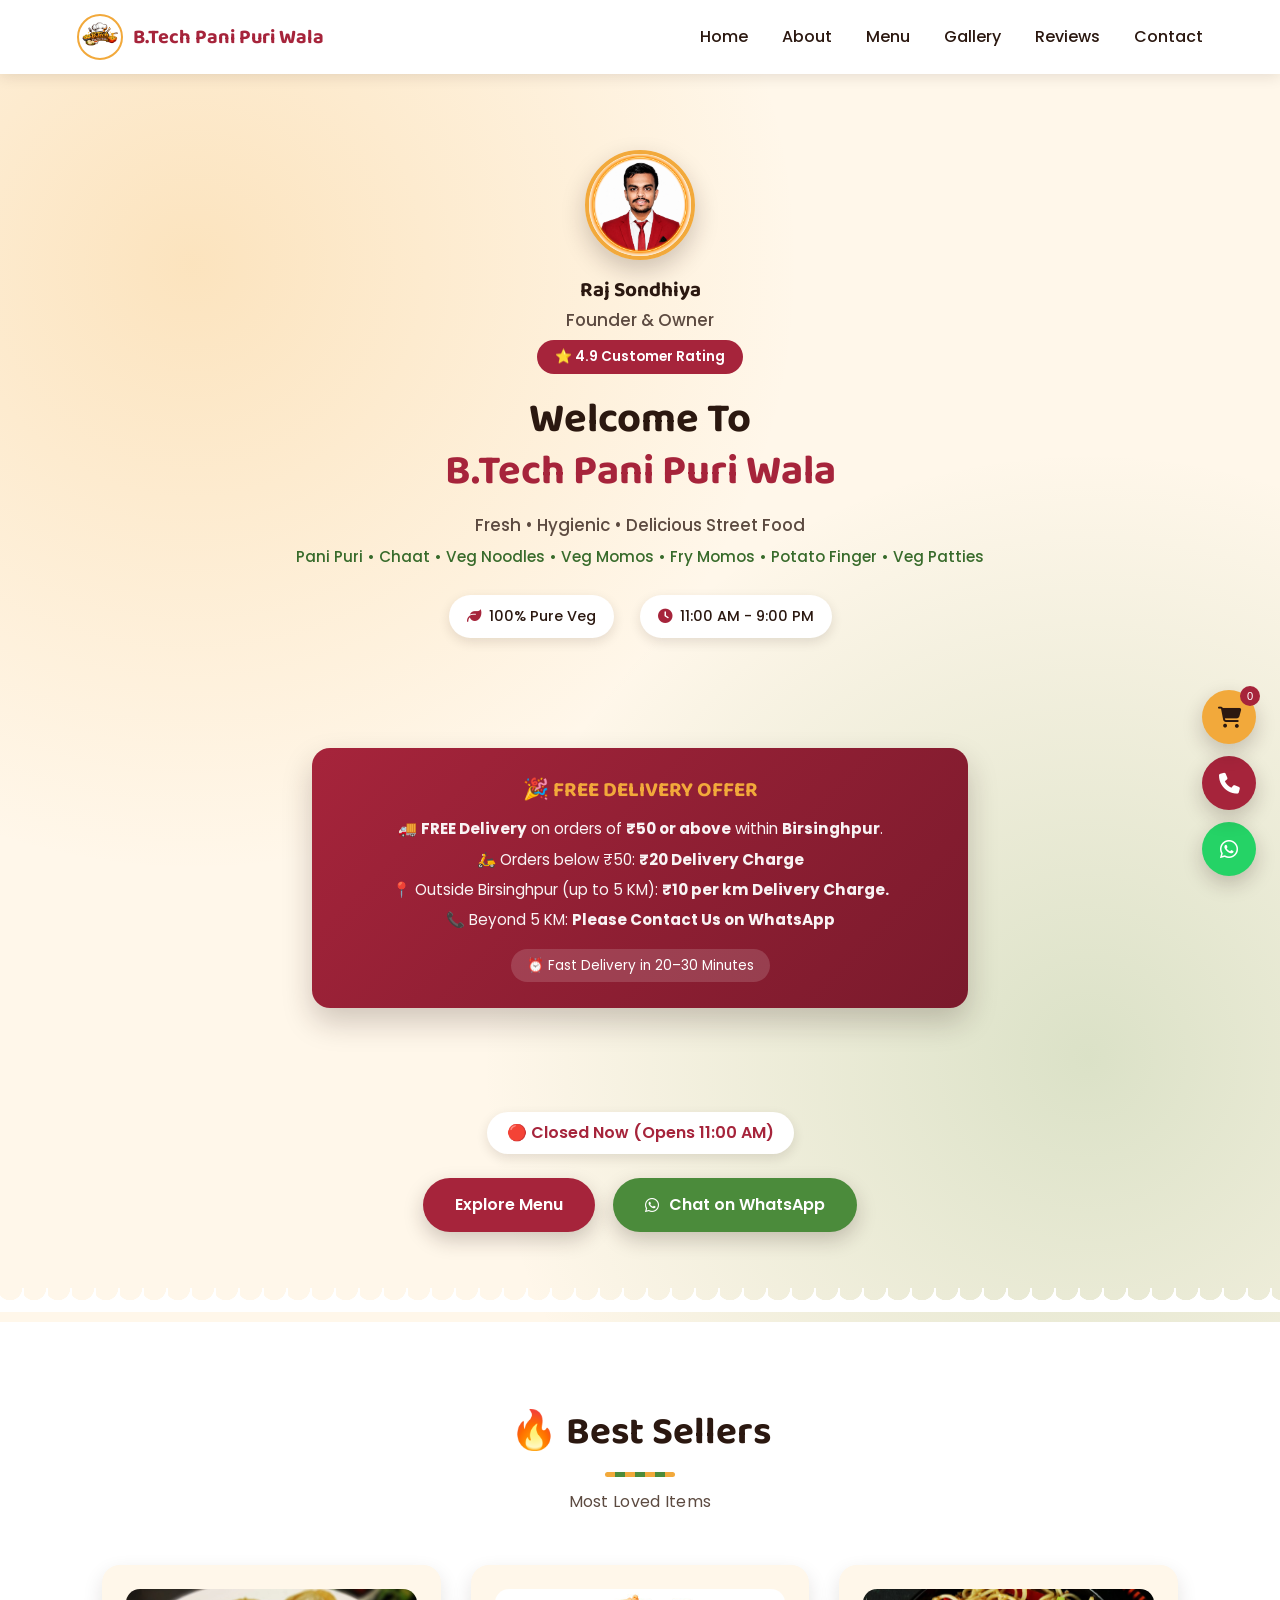
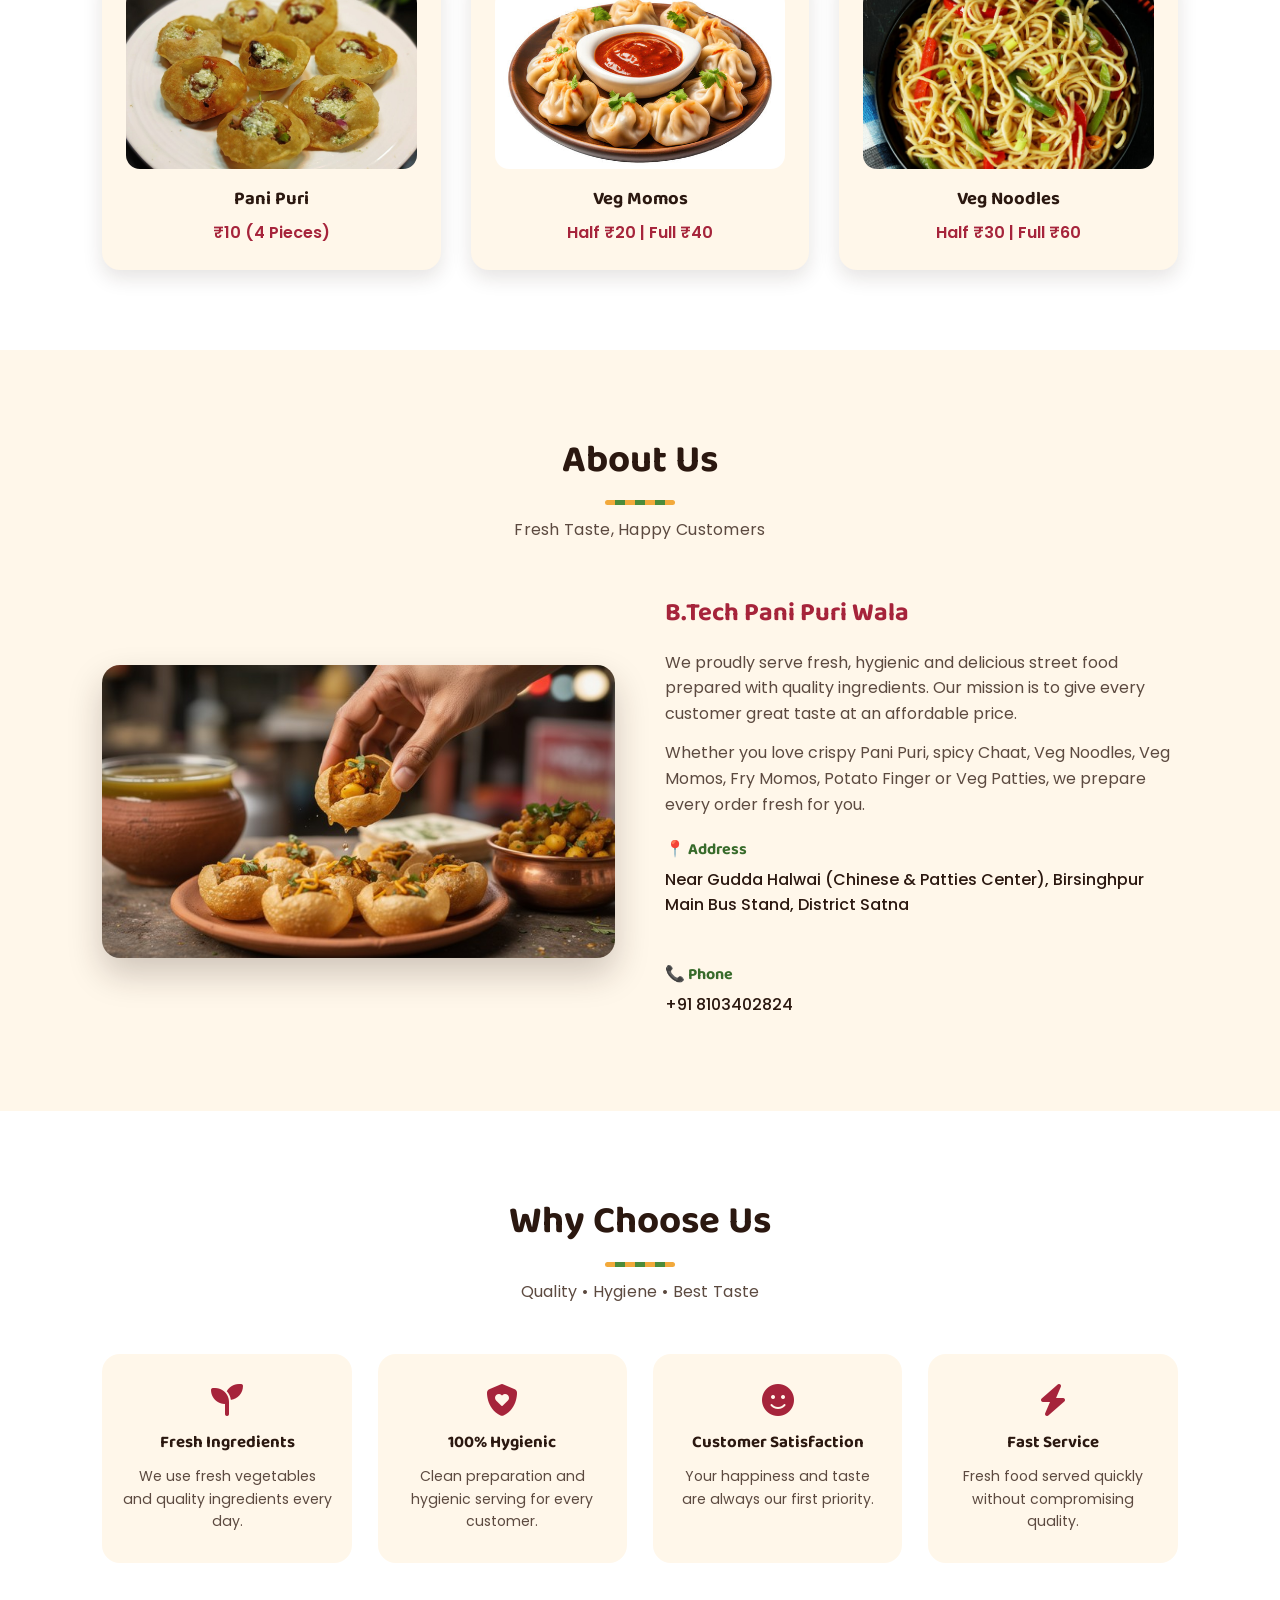
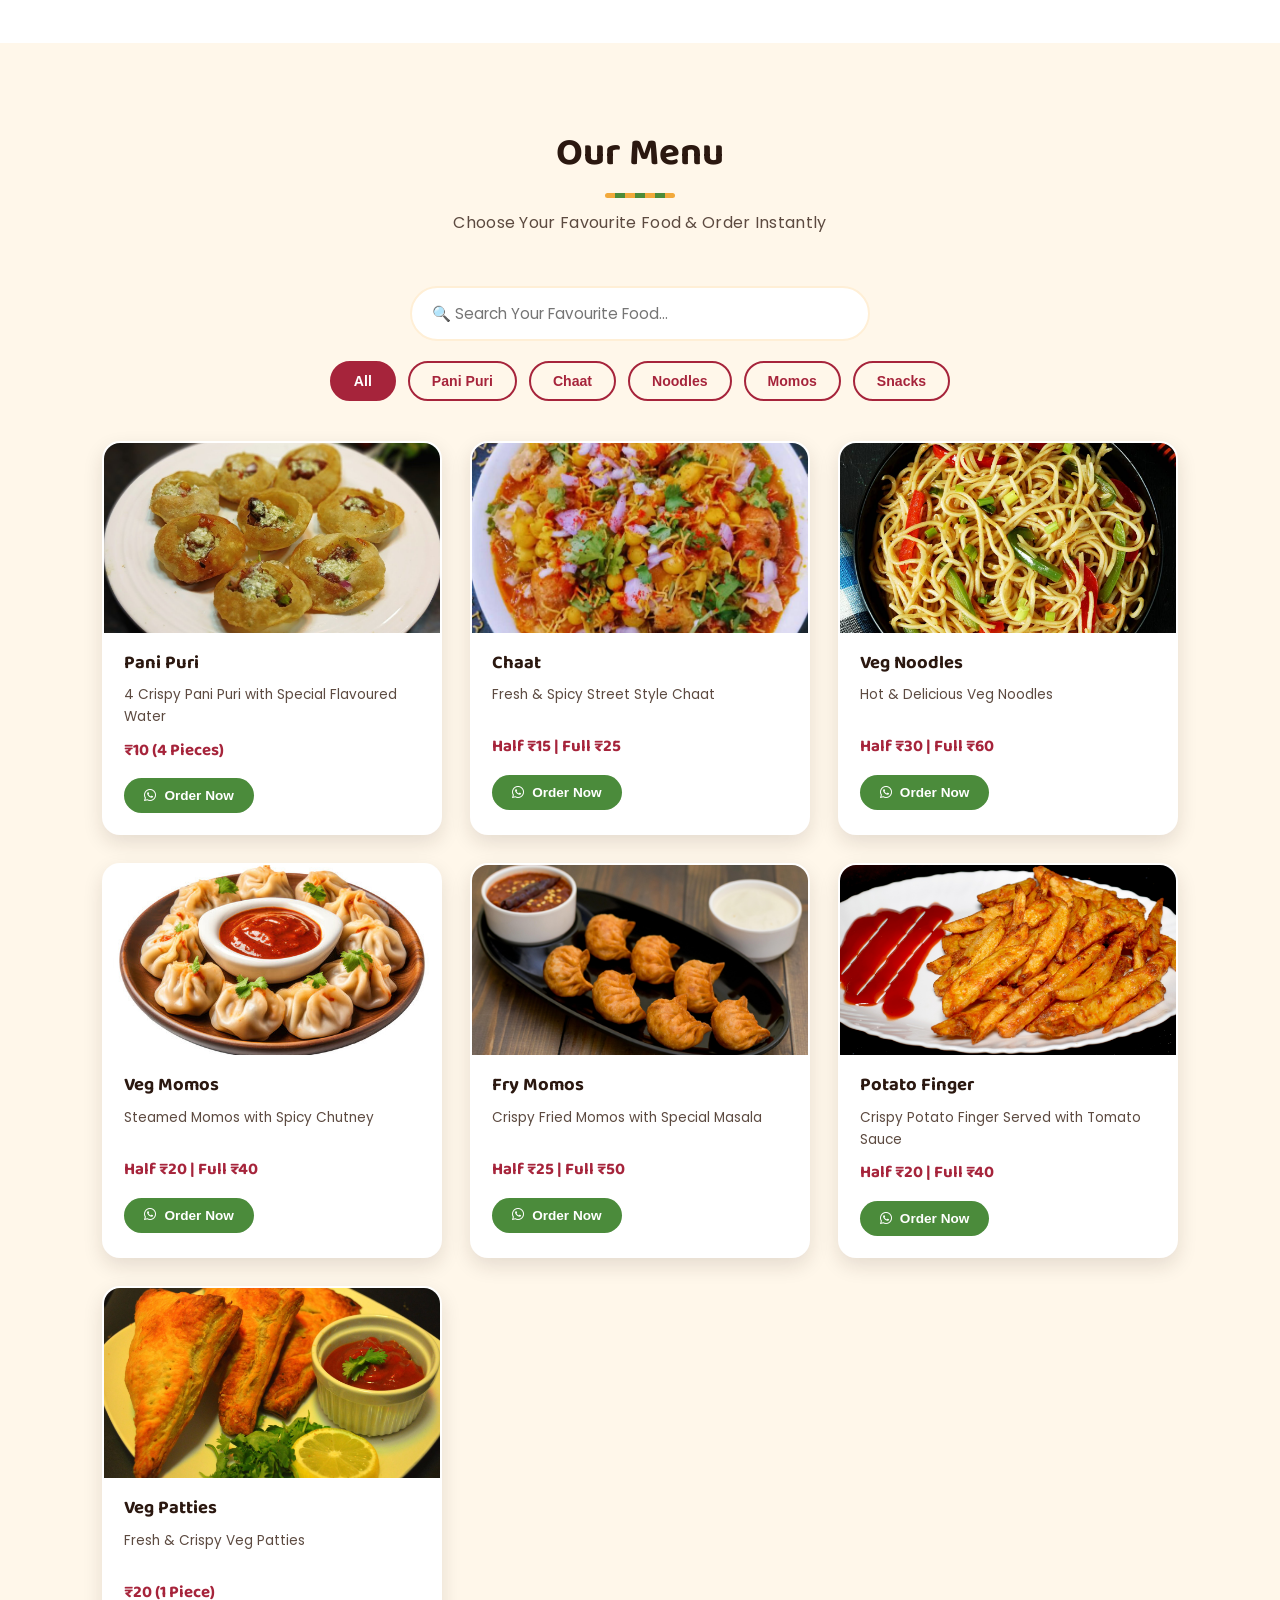
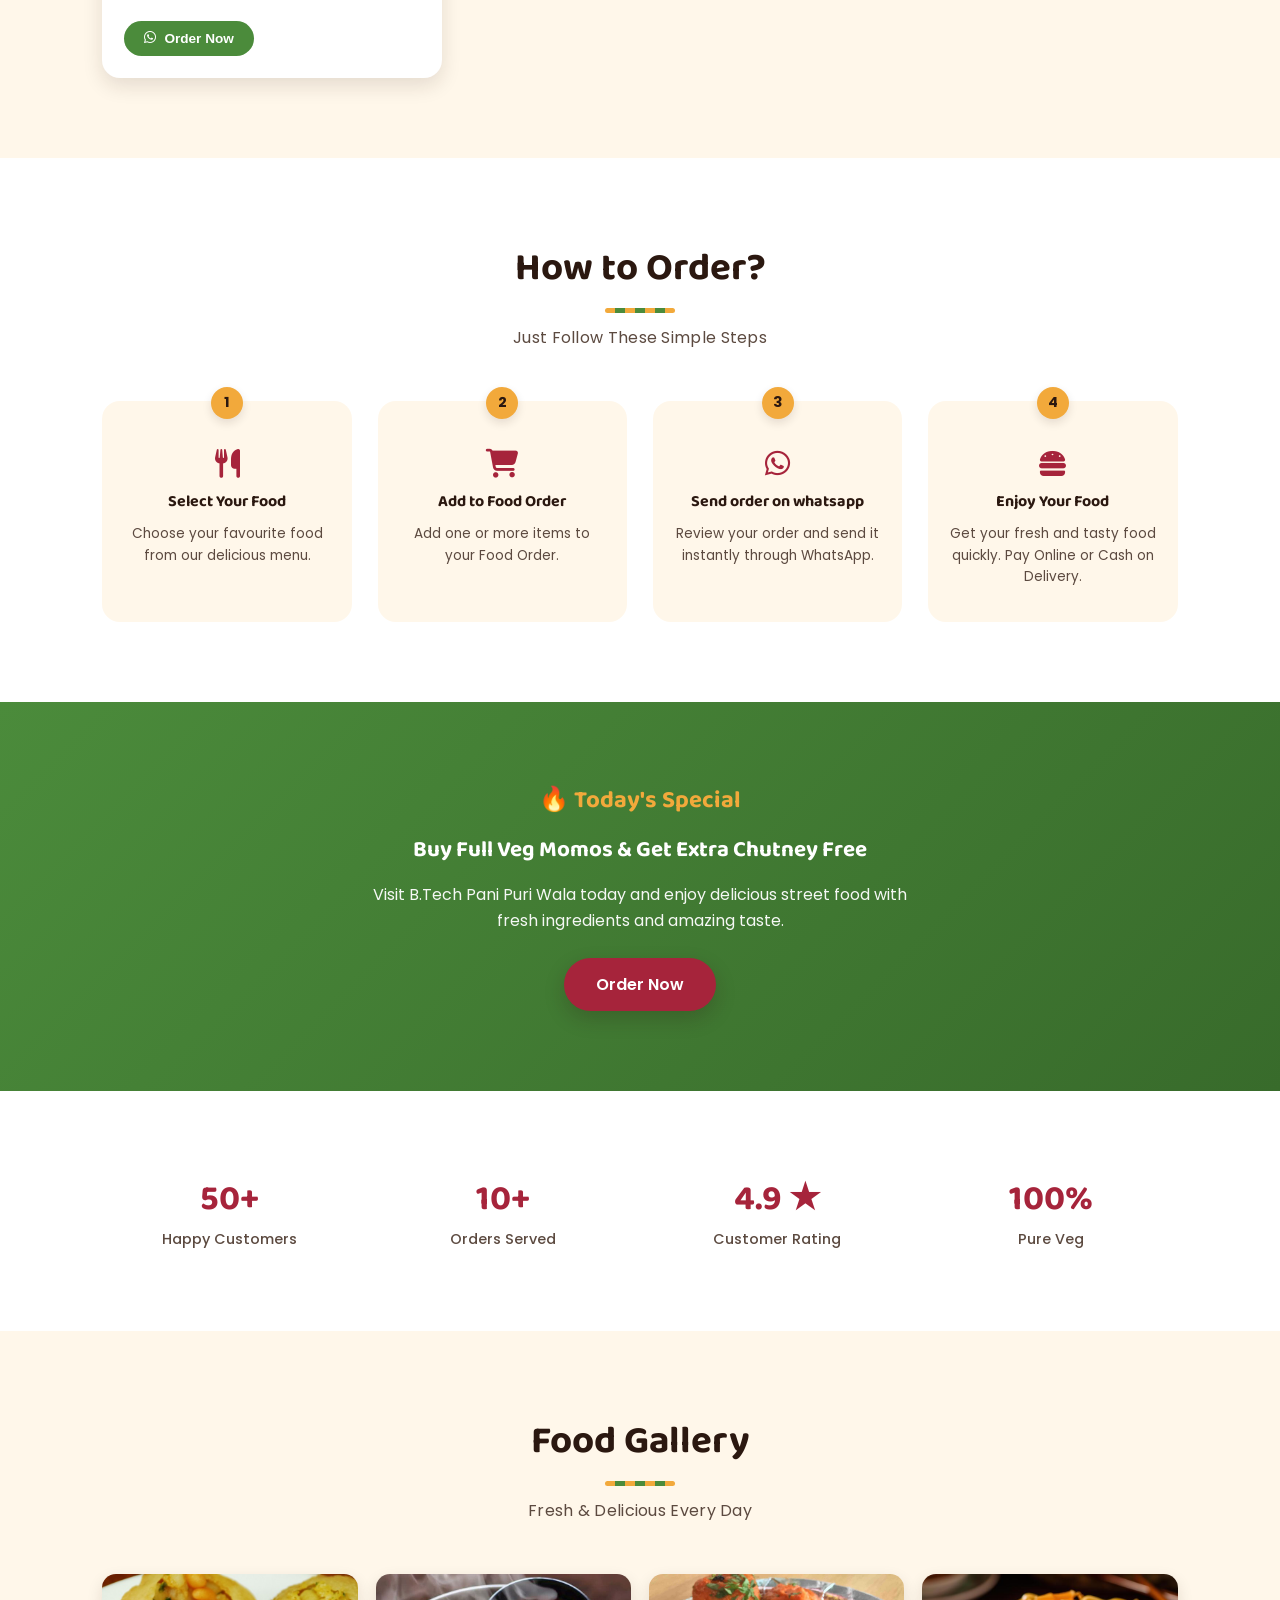
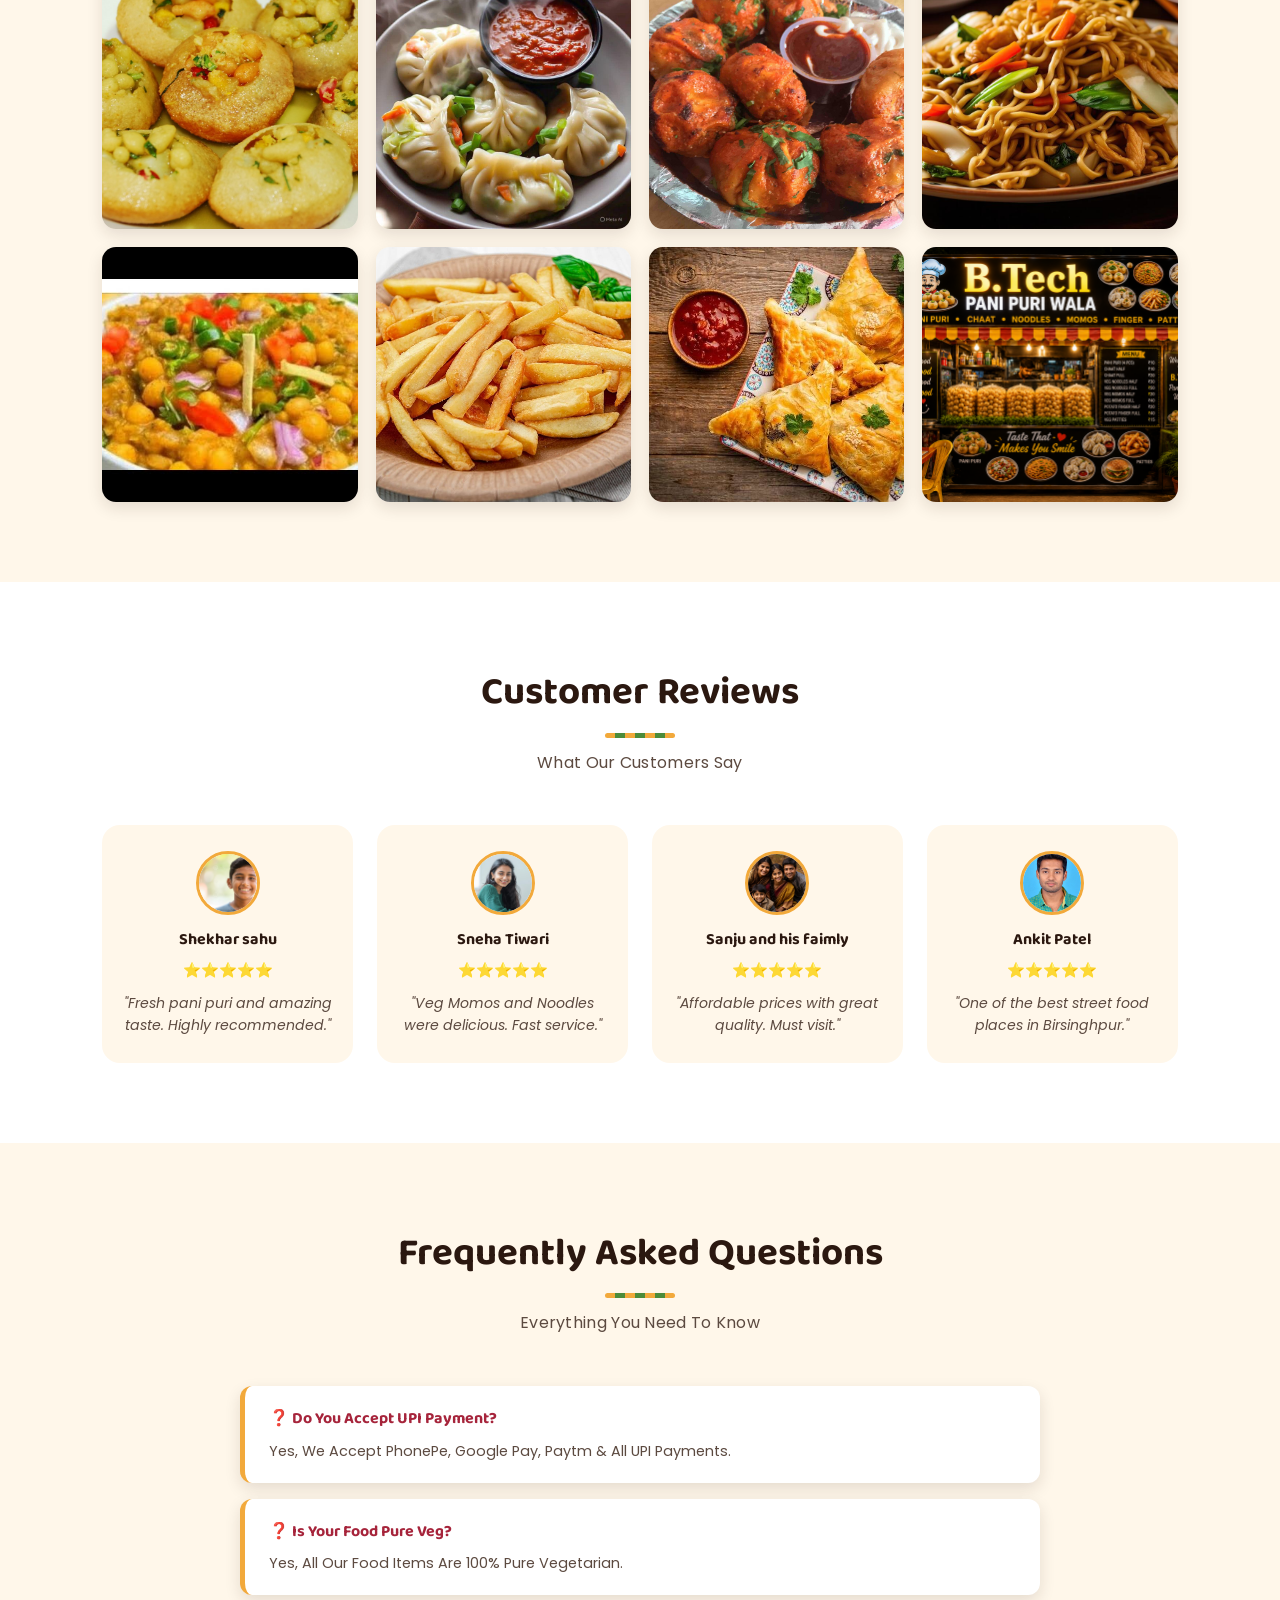
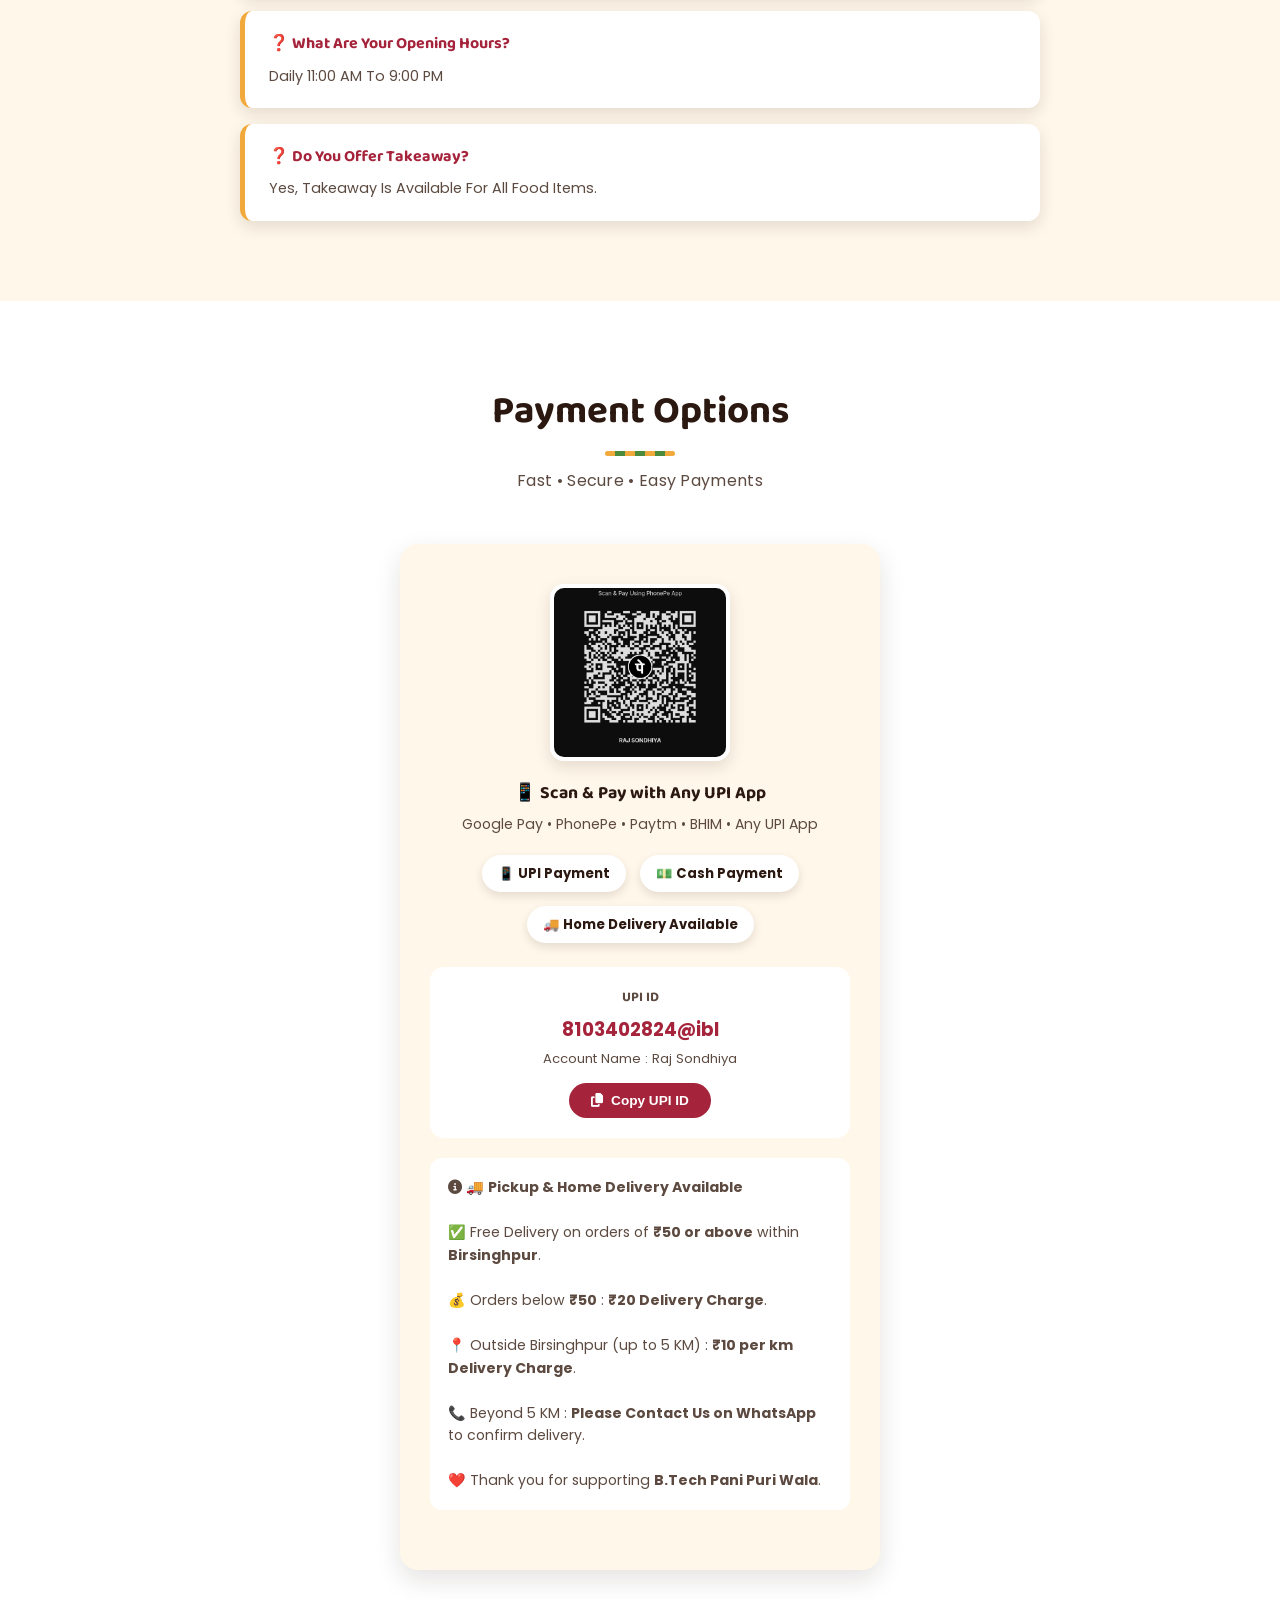
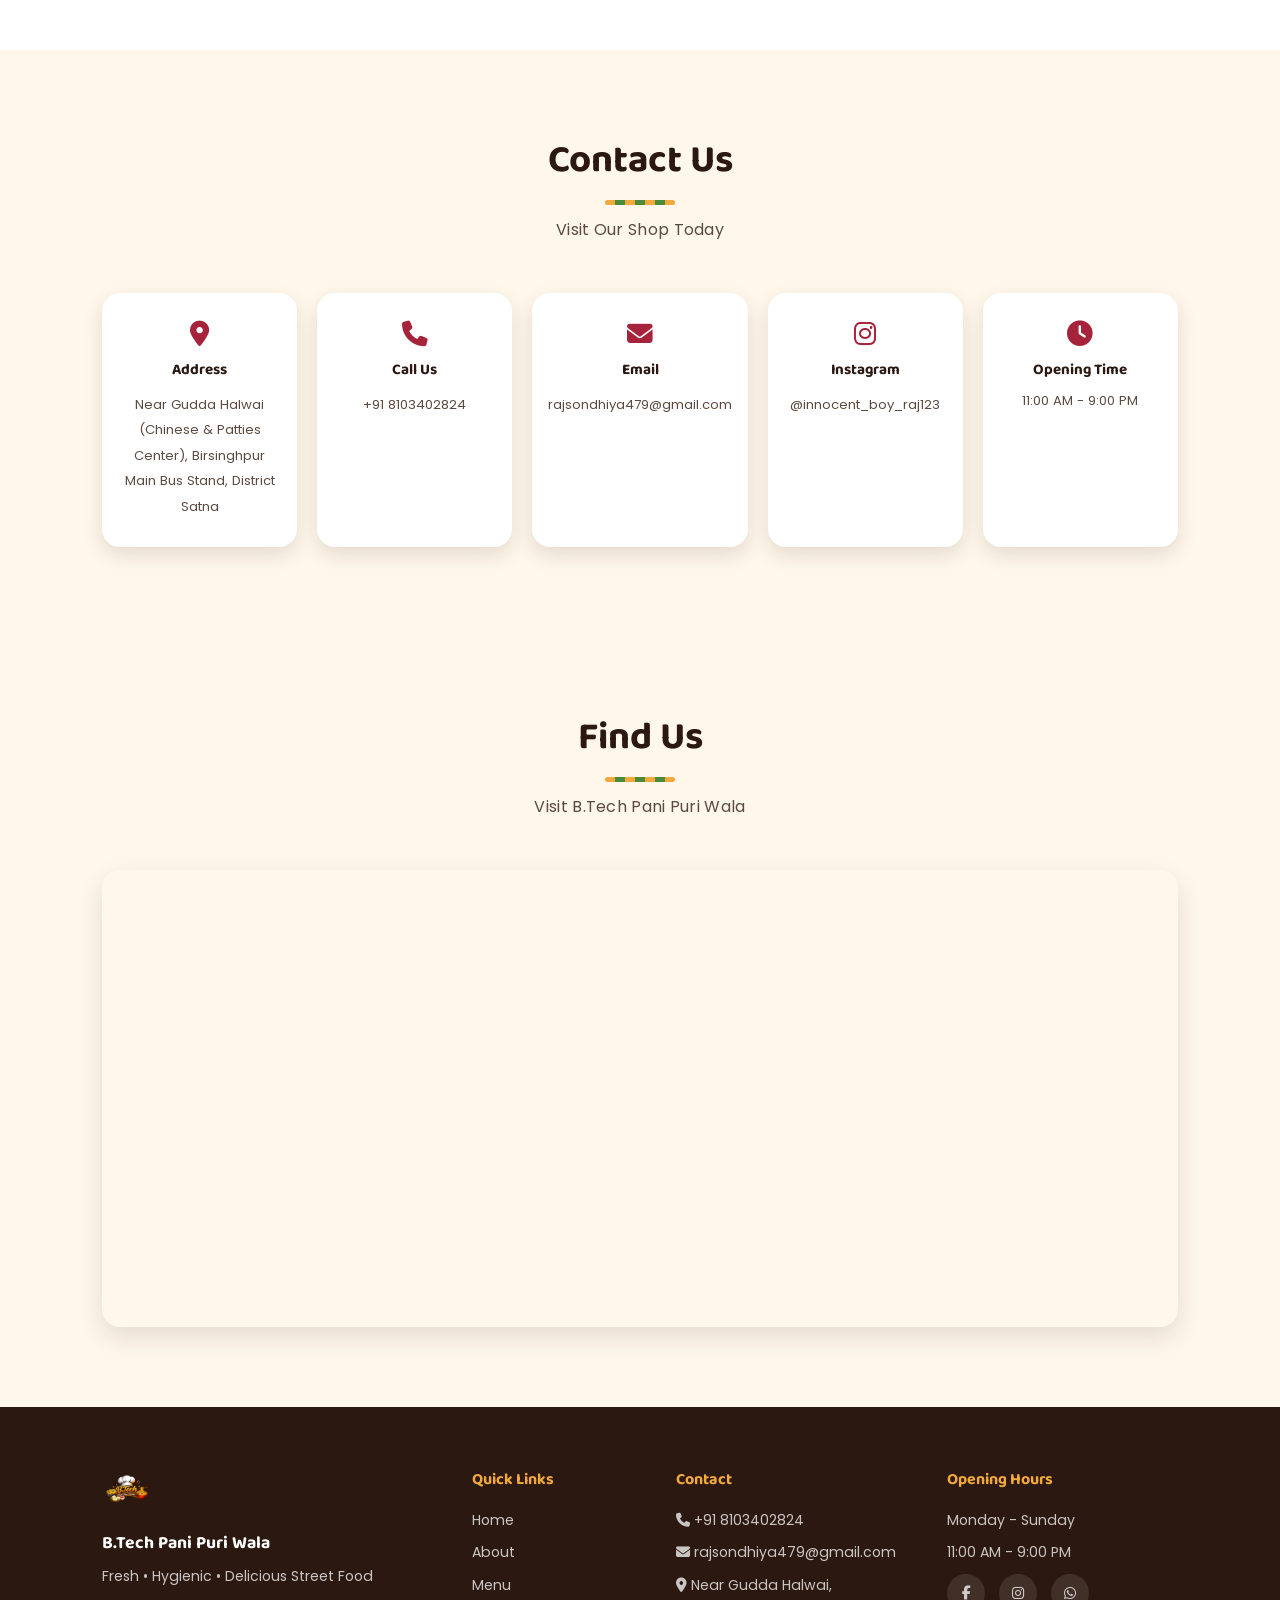
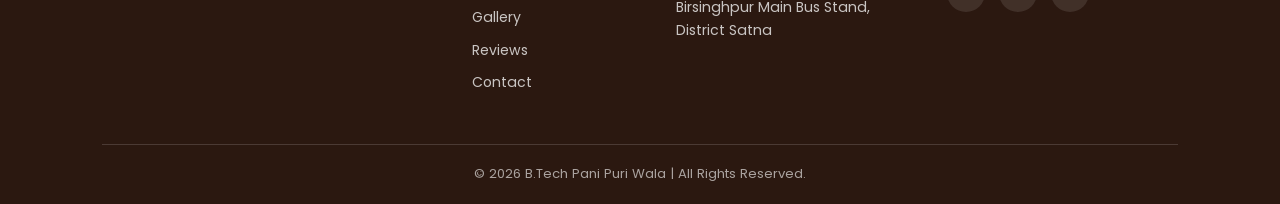
<file: index1.html>
<!DOCTYPE html>
<html lang="en">

<head>

    <meta charset="UTF-8">
    <meta name="viewport" content="width=device-width, initial-scale=1.0">

    <title>B.Tech Pani Puri Wala | Fresh & Hygienic Street Food</title>

    <meta name="description"
        content="B.Tech Pani Puri Wala - Fresh Pani Puri, Chaat, Veg Noodles, Veg Momos, Fry Momos, Potato Finger & Veg Patties in Birsinghpur, District Satna. Order online, pickup or home delivery.">

    <link rel="canonical" href="https://btechpanipuri.netlify.app/">

    <!-- Favicon -->
    <link rel="icon" type="image/png" href="images/logo.png">

    <!-- Open Graph / Social Share Tags -->
    <meta property="og:type" content="restaurant">
    <meta property="og:title" content="B.Tech Pani Puri Wala | Fresh & Hygienic Street Food">
    <meta property="og:description"
        content="Fresh Pani Puri, Chaat, Veg Noodles, Veg Momos, Fry Momos, Potato Finger & Veg Patties in Birsinghpur, Satna. Order on WhatsApp!">
    <meta property="og:image" content="https://btechpanipuri.netlify.app/images/logo.png">
    <meta property="og:url" content="https://btechpanipuri.netlify.app/">

    <link rel="stylesheet" href="style2.css">

    <!-- Google Font -->

    <link href="https://fonts.googleapis.com/css2?family=Baloo+2:wght@500;600;700;800&family=Poppins:wght@300;400;500;600;700;800&display=swap"
        rel="stylesheet">

    <!-- Font Awesome -->

    <link rel="stylesheet" href="https://cdnjs.cloudflare.com/ajax/libs/font-awesome/6.7.2/css/all.min.css">

    <!-- Local Business Structured Data (helps Google Search / Maps) -->
    <script type="application/ld+json">
    {
      "@context": "https://schema.org",
      "@type": "Restaurant",
      "name": "B.Tech Pani Puri Wala",
      "image": "https://btechpanipuri.netlify.app/images/logo.png",
      "servesCuisine": "Street Food",
      "priceRange": "₹10 - ₹50",
      "telephone": "+918103402824",
      "address": {
        "@type": "PostalAddress",
        "streetAddress": "Birsinghpur Main Bus Stand",
        "addressLocality": "Birsinghpur",
        "addressRegion": "Madhya Pradesh",
        "addressCountry": "IN"
      },
      "openingHours": "Mo-Su 11:00-21:00",
      "aggregateRating": {
        "@type": "AggregateRating",
        "ratingValue": "4.9",
        "reviewCount": "4"
      }
    }
    </script>

</head>

<body>

    <!-- ================= LOADER ================= -->

    <div id="loader">

        <div class="loader-circle"></div>

        <h2>B.Tech Pani Puri Wala</h2>

    </div>

    <!--================ HEADER =================-->

    <header>

        <nav class="navbar">

            <!-- Logo -->

        <a href="#home" class="logo">

    <img src="images/logo.png" alt="B.Tech Pani Puri Wala Logo">

    <span class="desktop-logo">B.Tech Pani Puri Wala</span>

    <span class="mobile-logo">B.Tech Pani Puri</span>

</a>

            <!-- Navigation Menu -->

            <ul class="nav-links">

                <li><a href="#home">Home</a></li>

                <li><a href="#about">About</a></li>

                <li><a href="#menu">Menu</a></li>

                <li><a href="#gallery">Gallery</a></li>

                <li><a href="#review">Reviews</a></li>

                <li><a href="#contact">Contact</a></li>

            </ul>

            <!-- Mobile Menu Button -->

            <div class="menu-btn">

                <i class="fa-solid fa-bars"></i>

            </div>

        </nav>

    </header>
    <!-- ================= HERO ================= -->

    <section class="hero" id="home">

        <div class="overlay"></div>

        <div class="hero-content">

            <!-- Owner Image -->

            <div class="owner-image">

                <img src="images/owner.png" alt="Raj Sondhiya - Founder of B.Tech Pani Puri Wala">

            </div>

            <h2 class="owner-name">

                Raj Sondhiya

            </h2>

            <p class="owner-title">

                Founder & Owner

            </p>

            <span class="badge">

                ⭐ 4.9 Customer Rating

            </span>

            <h1>

                Welcome To

                <span>B.Tech Pani Puri Wala</span>

            </h1>

            <p>

                Fresh • Hygienic • Delicious Street Food

            </p>

            <h3>

                Pani Puri • Chaat • Veg Noodles • Veg Momos • Fry Momos • Potato Finger • Veg Patties

            </h3>

            <div class="hero-info">

                <div>

                    <i class="fa-solid fa-leaf"></i>

                    100% Pure Veg

                </div>

                <div>

                    <i class="fa-solid fa-clock"></i>

                    11:00 AM - 9:00 PM

                </div>

            </div>


            <!--================ OFFER BANNER ================-->

            <section class="offer-banner">

                <div class="offer-box">

                    <h2>
                        🎉 FREE DELIVERY OFFER
                    </h2>

                    <p>
                        🚚 <strong>FREE Delivery</strong> on orders of
                        <strong>₹50 or above</strong> within
                        <strong>Birsinghpur</strong>.
                    </p>

                    <p>
                        🛵 Orders below ₹50:
                        <strong>₹20 Delivery Charge</strong>
                    </p>

                    <p>
                        📍 Outside Birsinghpur (up to 5 KM):
                        <strong>₹10 per km Delivery Charge.</strong>
                    </p>

                    <p>
                        📞 Beyond 5 KM:
                        <strong>Please Contact Us on WhatsApp</strong>
                    </p>

                    <span>
                        ⏰ Fast Delivery in 20–30 Minutes
                    </span>

                </div>

            </section>

            <!-- SHOP STATUS -->

            <div class="shop-status" id="shopStatus">

                🟢 Open Now

            </div>

            <div class="hero-buttons">

                <a href="#menu" class="btn">

                    Explore Menu

                </a>

                <a href="https://wa.me/918103402824?text=Hello%20B.Tech%20Pani%20Puri%20Wala,%20I%20would%20like%20to%20know%20about%20your%20menu."
                    class="btn2" target="_blank">

                    <i class="fa-brands fa-whatsapp"></i>

                    Chat on WhatsApp

                </a>

            </div>

        </div>

    </section>
    <!-- ================= BEST SELLERS ================= -->

    <section class="best-seller">

        <div class="heading">

            <h2>🔥 Best Sellers</h2>

            <p>Most Loved Items</p>

        </div>

        <div class="seller-container">

            <div class="seller-card">

                <img src="images/panipuri.jpg" alt="Pani Puri - Golgappa Birsinghpur">

                <h3>Pani Puri</h3>

                <p>₹10 (4 Pieces)</p>

            </div>

            <div class="seller-card">

                <img src="images/momos.jpg" alt="Veg Momos Birsinghpur">

                <h3>Veg Momos</h3>

                <p>Half ₹20 | Full ₹40</p>

            </div>

            <div class="seller-card">

                <img src="images/noodles.jpg" alt="Veg Noodles Birsinghpur">

                <h3>Veg Noodles</h3>

                <p>Half ₹30 | Full ₹60</p>

            </div>

        </div>

    </section>

    <!-- ================= ABOUT ================= -->

    <section class="about" id="about">

        <div class="heading">

            <h2>About Us</h2>

            <p>Fresh Taste, Happy Customers</p>

        </div>

        <div class="about-container">

            <div class="about-image">

                <img src="images/about.jpg" alt="About B.Tech Pani Puri Wala">

            </div>

            <div class="about-content">

                <h3>B.Tech Pani Puri Wala</h3>

                <p>

                    We proudly serve fresh, hygienic and delicious street food prepared with quality ingredients.
                    Our mission is to give every customer great taste at an affordable price.

                </p>

                <p>

                    Whether you love crispy Pani Puri, spicy Chaat, Veg Noodles,
                    Veg Momos, Fry Momos, Potato Finger or Veg Patties,
                    we prepare every order fresh for you.

                </p>

                <div class="about-box">

                    <div>

                        <h4>📍 Address</h4>

                        <p>Near Gudda Halwai (Chinese & Patties Center), Birsinghpur Main Bus Stand, District Satna</p>

                    </div>

                    <div>

                        <h4>📞 Phone</h4>

                        <p>+91 8103402824</p>

                    </div>

                </div>

            </div>

        </div>

    </section>

    <!--================ WHY CHOOSE US ================-->

    <section class="why-us">

        <div class="heading">

            <h2>Why Choose Us</h2>

            <p>Quality • Hygiene • Best Taste</p>

        </div>

        <div class="why-container">

            <div class="why-card">

                <i class="fa-solid fa-seedling"></i>

                <h3>Fresh Ingredients</h3>

                <p>
                    We use fresh vegetables and quality ingredients every day.
                </p>

            </div>

            <div class="why-card">

                <i class="fa-solid fa-shield-heart"></i>

                <h3>100% Hygienic</h3>

                <p>
                    Clean preparation and hygienic serving for every customer.
                </p>

            </div>

            <div class="why-card">

                <i class="fa-solid fa-face-smile"></i>

                <h3>Customer Satisfaction</h3>

                <p>
                    Your happiness and taste are always our first priority.
                </p>

            </div>

            <div class="why-card">

                <i class="fa-solid fa-bolt"></i>

                <h3>Fast Service</h3>

                <p>
                    Fresh food served quickly without compromising quality.
                </p>

            </div>

        </div>

    </section>

    <!--================ MENU ================-->
    <section class="menu" id="menu">

        <div class="heading">

            <h2>Our Menu</h2>

            <p>Choose Your Favourite Food & Order Instantly</p>

        </div>

        <!-- Search & Filter -->

        <div class="menu-tools">

            <input type="text" id="searchBox" placeholder="🔍 Search Your Favourite Food...">

            <div class="filter-buttons">

                <button class="filter-btn active" data-filter="all">All</button>

                <button class="filter-btn" data-filter="pani">Pani Puri</button>

                <button class="filter-btn" data-filter="chaat">Chaat</button>

                <button class="filter-btn" data-filter="noodles">Noodles</button>

                <button class="filter-btn" data-filter="momos">Momos</button>

                <button class="filter-btn" data-filter="snacks">Snacks</button>

            </div>

        </div>

        <div class="menu-container">

            <!-- Pani Puri -->

            <div class="menu-card" data-category="pani">

                <img src="images/panipuri.jpg" alt="Pani Puri" loading="lazy">

                <h3>Pani Puri</h3>

                <p>4 Crispy Pani Puri with Special Flavoured Water</p>

                <h4>₹10 (4 Pieces)</h4>

                <button class="order-btn openPopup" data-item="Pani Puri" data-type="single" data-price="10">

                    <i class="fa-brands fa-whatsapp"></i>

                    Order Now

                </button>

            </div>

            <!-- Chaat -->

            <div class="menu-card" data-category="chaat">

                <img src="images/chaat.jpg" alt="Chaat" loading="lazy">

                <h3>Chaat</h3>

                <p>Fresh & Spicy Street Style Chaat</p>

                <h4>Half ₹15 | Full ₹25</h4>

                <button class="order-btn openPopup" data-item="Chaat" data-type="size" data-price-half="15" data-price-full="25">

                    <i class="fa-brands fa-whatsapp"></i>

                    Order Now

                </button>

            </div>

            <!-- Veg Noodles -->

            <div class="menu-card" data-category="noodles">

                <img src="images/noodles.jpg" alt="Veg Noodles" loading="lazy">

                <h3>Veg Noodles</h3>

                <p>Hot & Delicious Veg Noodles</p>

                <h4>Half ₹30 | Full ₹60</h4>

                <button class="order-btn openPopup" data-item="Veg Noodles" data-type="size" data-price-half="30" data-price-full="60">

                    <i class="fa-brands fa-whatsapp"></i>

                    Order Now

                </button>

            </div>

            <!-- Veg Momos -->

            <div class="menu-card" data-category="momos">

                <img src="images/momos.jpg" alt="Veg Momos" loading="lazy">

                <h3>Veg Momos</h3>

                <p>Steamed Momos with Spicy Chutney</p>

                <h4>Half ₹20 | Full ₹40</h4>

                <button class="order-btn openPopup" data-item="Veg Momos" data-type="size" data-price-half="20" data-price-full="40">

                    <i class="fa-brands fa-whatsapp"></i>

                    Order Now

                </button>

            </div>

            <!-- Fry Momos -->

            <div class="menu-card" data-category="momos">

                <img src="images/frymomos.jpg" alt="Fry Momos" loading="lazy">

                <h3>Fry Momos</h3>

                <p>Crispy Fried Momos with Special Masala</p>

                <h4>Half ₹25 | Full ₹50</h4>

                <button class="order-btn openPopup" data-item="Fry Momos" data-type="size" data-price-half="25" data-price-full="50">

                    <i class="fa-brands fa-whatsapp"></i>

                    Order Now

                </button>

            </div>

            <!-- Potato Finger -->

            <div class="menu-card" data-category="snacks">

                <img src="images/potatofinger.jpg" alt="Potato Finger" loading="lazy">

                <h3>Potato Finger</h3>

                <p>Crispy Potato Finger Served with Tomato Sauce</p>

                <h4>Half ₹20 | Full ₹40</h4>

                <button class="order-btn openPopup" data-item="Potato Finger" data-type="size" data-price-half="20" data-price-full="40">

                    <i class="fa-brands fa-whatsapp"></i>

                    Order Now

                </button>

            </div>

            <!-- Veg Patties -->

            <div class="menu-card" data-category="snacks">

                <img src="images/patties.jpg" alt="Veg Patties" loading="lazy">

                <h3>Veg Patties</h3>

                <p>Fresh & Crispy Veg Patties</p>

                <h4>₹20 (1 Piece)</h4>

                <button class="order-btn openPopup" data-item="Veg Patties" data-type="piece" data-price="20">

                    <i class="fa-brands fa-whatsapp"></i>

                    Order Now

                </button>

            </div>

        </div>

    </section>




    <!--================ HOW TO ORDER ================-->

<section class="how-order">

    <div class="heading">

        <h2>How to Order?</h2>

        <p>Just Follow These Simple Steps</p>

    </div>

    <div class="order-container">

        <div class="order-card">

            <div class="step">1</div>

            <i class="fa-solid fa-utensils"></i>

            <h3>Select Your Food</h3>

            <p>Choose your favourite food from our delicious menu.</p>

        </div>

        <div class="order-card">

            <div class="step">2</div>

            <i class="fa-solid fa-cart-shopping"></i>

            <h3>Add to Food Order</h3>

            <p>Add one or more items to your Food Order.</p>

        </div>

        <div class="order-card">

            <div class="step">3</div>

            <i class="fa-brands fa-whatsapp"></i>

            <h3>Send order on whatsapp</h3>

            <p>Review your order and send it instantly through WhatsApp.</p>

        </div>

        <div class="order-card">

            <div class="step">4</div>

            <i class="fa-solid fa-burger"></i>

            <h3>Enjoy Your Food</h3>

            <p>Get your fresh and tasty food quickly. Pay Online or Cash on Delivery.</p>

        </div>

    </div>

</section>


    <!--================ TODAY'S SPECIAL ================-->

    <section class="offer">

        <div class="offer-content">

            <h2>🔥 Today's Special</h2>

            <h3>

                Buy Full Veg Momos & Get Extra Chutney Free

            </h3>

            <p>

                Visit B.Tech Pani Puri Wala today and enjoy delicious street food
                with fresh ingredients and amazing taste.

            </p>

            <a href="https://wa.me/918103402824" target="_blank" class="btn">

                Order Now

            </a>

        </div>

    </section>



    <!--================ CUSTOMER COUNTER ================-->

    <section class="counter">

        <div class="counter-box">

            <h2>50+</h2>

            <p>Happy Customers</p>

        </div>

        <div class="counter-box">

            <h2>10+</h2>

            <p>Orders Served</p>

        </div>

        <div class="counter-box">

            <h2>4.9 ★</h2>

            <p>Customer Rating</p>

        </div>

        <div class="counter-box">

            <h2>100%</h2>

            <p>Pure Veg</p>

        </div>

    </section>

    <!--================ GALLERY ================-->

    <section class="gallery" id="gallery">

        <div class="heading">

            <h2>Food Gallery</h2>

            <p>Fresh & Delicious Every Day</p>

        </div>

        <div class="gallery-container">

            <div class="gallery-item">
                <img src="images/gallery1.jpg" alt="B.Tech Pani Puri Wala food photo 1" loading="lazy">
            </div>

            <div class="gallery-item">
                <img src="images/gallery2.jpg" alt="B.Tech Pani Puri Wala food photo 2" loading="lazy">
            </div>

            <div class="gallery-item">
                <img src="images/gallery3.jpg" alt="B.Tech Pani Puri Wala food photo 3" loading="lazy">
            </div>

            <div class="gallery-item">
                <img src="images/gallery4.jpg" alt="B.Tech Pani Puri Wala food photo 4" loading="lazy">
            </div>

            <div class="gallery-item">
                <img src="images/gallery5.jpg" alt="B.Tech Pani Puri Wala food photo 5" loading="lazy">
            </div>

            <div class="gallery-item">
                <img src="images/gallery6.jpg" alt="B.Tech Pani Puri Wala food photo 6" loading="lazy">
            </div>

            <div class="gallery-item">
                <img src="images/gallery7.jpg" alt="B.Tech Pani Puri Wala food photo 7" loading="lazy">
            </div>

            <div class="gallery-item">
                <img src="images/gallery8.png" alt="B.Tech Pani Puri Wala shop" loading="lazy">
            </div>

        </div>

    </section>

    <!--================ CUSTOMER REVIEWS ================-->

    <section class="review" id="review">

        <div class="heading">

            <h2>Customer Reviews</h2>

            <p>What Our Customers Say</p>

        </div>

        <div class="review-container">

            <div class="review-card">

                <img src="images/review1.jpg" alt="Customer Shekhar sahu" loading="lazy">

                <h3>Shekhar sahu</h3>

                <div class="stars">
                    ⭐⭐⭐⭐⭐
                </div>

                <p>

                    "Fresh pani puri and amazing taste.
                    Highly recommended."

                </p>

            </div>

            <div class="review-card">

                <img src="images/review2.jpg" alt="Customer Sneha Tiwari" loading="lazy">

                <h3>Sneha Tiwari</h3>

                <div class="stars">
                    ⭐⭐⭐⭐⭐
                </div>

                <p>

                    "Veg Momos and Noodles were delicious.
                    Fast service."

                </p>

            </div>

            <div class="review-card">

                <img src="images/review3.jpg" alt="Customer Sanju and family" loading="lazy">

                <h3>Sanju and his faimly</h3>

                <div class="stars">
                    ⭐⭐⭐⭐⭐
                </div>

                <p>

                    "Affordable prices with great quality.
                    Must visit."

                </p>

            </div>

            <div class="review-card">

                <img src="images/review4.jpg" alt="Customer Ankit Patel" loading="lazy">

                <h3>Ankit Patel</h3>

                <div class="stars">
                    ⭐⭐⭐⭐⭐
                </div>

                <p>

                    "One of the best street food places
                    in Birsinghpur."

                </p>

            </div>

        </div>

    </section>


    <!--================ FAQ SECTION ================-->

    <section class="faq">

        <div class="heading">

            <h2>Frequently Asked Questions</h2>

            <p>Everything You Need To Know</p>

        </div>

        <div class="faq-container">

            <div class="faq-box">

                <h3>❓ Do You Accept UPI Payment?</h3>

                <p>Yes, We Accept PhonePe, Google Pay, Paytm & All UPI Payments.</p>

            </div>

            <div class="faq-box">

                <h3>❓ Is Your Food Pure Veg?</h3>

                <p>Yes, All Our Food Items Are 100% Pure Vegetarian.</p>

            </div>

            <div class="faq-box">

                <h3>❓ What Are Your Opening Hours?</h3>

                <p>Daily 11:00 AM To 9:00 PM</p>

            </div>

            <div class="faq-box">

                <h3>❓ Do You Offer Takeaway?</h3>

                <p>Yes, Takeaway Is Available For All Food Items.</p>

            </div>

        </div>

    </section>
    <!--================ PAYMENT =================-->

    <section class="payment">

        <div class="heading">

            <h2>Payment Options</h2>

            <p>Fast • Secure • Easy Payments</p>

        </div>

        <div class="payment-container">

            <img src="images/qr.jpeg" alt="UPI QR Code" loading="lazy">

            <h3>📱 Scan & Pay with Any UPI App</h3>

            <p>

                Google Pay • PhonePe • Paytm • BHIM • Any UPI App

            </p>

            <div class="payment-method-list">

                <div class="payment-method">

                    📱 <strong>UPI Payment</strong>

                </div>

                <div class="payment-method">

                    💵 <strong>Cash Payment</strong>

                </div>

                <div class="payment-method">

                    🚚 <strong>Home Delivery Available</strong>

                </div>

            </div>

            <div class="upi-box">

                <h4>UPI ID</h4>

                <p id="upiId">8103402824@ibl</p>

                <p class="upi-name">

                    Account Name : Raj Sondhiya

                </p>

                <button class="copy-upi" onclick="copyUPI()">

                    <i class="fa-solid fa-copy"></i>

                    Copy UPI ID

                </button>

            </div>

            <p class="payment-note">

                <i class="fa-solid fa-circle-info"></i>

                🚚 <strong>Pickup & Home Delivery Available</strong>

                <br><br>

                ✅ Free Delivery on orders of <strong>₹50 or above</strong> within <strong>Birsinghpur</strong>.

                <br><br>

                💰 Orders below <strong>₹50</strong> : <strong>₹20 Delivery Charge</strong>.

                <br><br>

                📍 Outside Birsinghpur (up to 5 KM) : <strong>₹10 per km Delivery Charge</strong>.

                <br><br>

                📞 Beyond 5 KM : <strong>Please Contact Us on WhatsApp</strong> to confirm delivery.

                <br><br>

                ❤️ Thank you for supporting <strong>B.Tech Pani Puri Wala</strong>.

            </p>

        </div>

    </section>
    <!--================ CONTACT ================-->

    <section class="contact" id="contact">

        <div class="heading">

            <h2>Contact Us</h2>

            <p>Visit Our Shop Today</p>

        </div>

        <div class="contact-container">

            <div class="contact-box">

                <i class="fa-solid fa-location-dot"></i>

                <h3>Address</h3>

                <a href="https://maps.google.com/?q=Birsinghpur+Main+Bus+Stand+Satna" target="_blank">
                    Near Gudda Halwai (Chinese & Patties Center),
                    Birsinghpur Main Bus Stand,
                    District Satna

                </a>

            </div>

            <div class="contact-box">

                <i class="fa-solid fa-phone"></i>

                <h3>Call Us</h3>

                <a href="tel:+918103402824">
                    +91 8103402824
                </a>

            </div>

            <div class="contact-box">

                <i class="fa-solid fa-envelope"></i>

                <h3>Email</h3>

                <a href="mailto:rajsondhiya479@gmail.com">
                    rajsondhiya479@gmail.com
                </a>

            </div>


            <div class="contact-box">

                <i class="fa-brands fa-instagram"></i>

                <h3>Instagram</h3>

                <a href="https://www.instagram.com/innocent_boy_raj123/" target="_blank">
                    @innocent_boy_raj123
                </a>

            </div>


            <div class="contact-box">

                <i class="fa-solid fa-clock"></i>

                <h3>Opening Time</h3>

                <p>

                    11:00 AM - 9:00 PM

                </p>

            </div>

        </div>

    </section>



    <!--================ GOOGLE MAP ================-->

    <section class="map">

        <div class="heading">

            <h2>Find Us</h2>

            <p>Visit B.Tech Pani Puri Wala</p>

        </div>

        <div class="map-container">

            <iframe src="https://www.google.com/maps?q=Birsinghpur%20Main%20Bus%20Stand%20Satna&output=embed"
                width="100%" height="450" style="border:0;" allowfullscreen="" loading="lazy">
            </iframe>

        </div>

    </section>

    <!--================ FOOTER ================-->

    <footer>

        <div class="footer-container">

            <div class="footer-box">

                <img src="images/logo.png" alt="Logo">

                <h2>B.Tech Pani Puri Wala</h2>

                <p>

                    Fresh • Hygienic • Delicious Street Food

                </p>

            </div>

            <div class="footer-box">

                <h3>Quick Links</h3>

                <a href="#home">Home</a>
                <a href="#about">About</a>
                <a href="#menu">Menu</a>
                <a href="#gallery">Gallery</a>
                <a href="#review">Reviews</a>
                <a href="#contact">Contact</a>

            </div>

            <div class="footer-box">

                <h3>Contact</h3>

                <p>
                    <i class="fa-solid fa-phone"></i>
                    +91 8103402824
                </p>

                <p>
                    <i class="fa-solid fa-envelope"></i>
                    rajsondhiya479@gmail.com
                </p>

                <p>
                    <i class="fa-solid fa-location-dot"></i>
                    Near Gudda Halwai, Birsinghpur Main Bus Stand,
                    District Satna
                </p>

            </div>

            <div class="footer-box">

                <h3>Opening Hours</h3>

                <p>Monday - Sunday</p>

                <p>11:00 AM - 9:00 PM</p>

                <div class="social-links">

                    <a href="https://www.facebook.com/share/1LN8V3fkPJ/" target="_blank">

                        <i class="fab fa-facebook-f"></i>

                    </a>

                    <a href="https://www.instagram.com/innocent_boy_raj123/" target="_blank">

                        <i class="fab fa-instagram"></i>

                    </a>
                    

                    <a href="https://wa.me/918103402824" target="_blank">

                        <i class="fab fa-whatsapp"></i>

                    </a>

                </div>

            </div>

        </div>

        <div class="copyright">

            <p>

                © 2026 B.Tech Pani Puri Wala | All Rights Reserved.

            </p>

        </div>

    </footer>
    <!--================ FLOATING BUTTONS ================-->

    <a href="https://wa.me/918103402824" class="whatsapp-btn" target="_blank">

        <i class="fab fa-whatsapp"></i>

    </a>

    <a href="tel:+918103402824" class="call-btn">

        <i class="fa-solid fa-phone"></i>

    </a>


    
    <!--================ FOOD ORDER BUTTON ================-->

 <button class="cart-btn" id="cartBtn">

    <i class="fa-solid fa-cart-shopping"></i>

    <span id="cartCount">0</span>

</button>




    <!--================ SCROLL TO TOP BUTTON ================-->

    <button id="topBtn">

        <i class="fa-solid fa-arrow-up"></i>

    </button>
    <!--================ ORDER POPUP ================-->

    <div class="popup" id="orderPopup">

        <div class="popup-box">

            <span class="close-popup" id="closePopup">&times;</span>

            <h2 id="popupItem">Item Name</h2>

            <p id="popupPrice"></p>

            <div class="size-box" id="sizeBox">

                <h4>Select Size</h4>

                <label>

                    <input type="radio" name="size" value="Half" checked>

                    Half

                </label>

                <label>

                    <input type="radio" name="size" value="Full">

                    Full

                </label>

            </div>

            <div class="qty-box">

                <h4>Select Quantity</h4>

                <button id="minusBtn">-</button>

                <span id="qty">1</span>

                <button id="plusBtn">+</button>

            </div>

            <button id="addToCart" class="popup-order-btn">

                <i class="fa-solid fa-cart-plus"></i>

                Add to Food Order

            </button>

        </div>

    </div>
    <!--================ FOOD ORDER POPUP ================-->

    <div class="cart-popup" id="cartPopup">

        <div class="cart-box">

            <span class="close-cart">&times;</span>

            <h2>

                <i class="fa-solid fa-utensils"></i>

                Your Food Order

            </h2>

            <!--================ CART ITEMS ================-->

            <div id="cartItems">

                <p class="empty-cart">

                    No food items added yet.

                </p>

            </div>
            <!--================ CUSTOMER DETAILS ================-->

            <div class="customer-details">

                <input type="text" id="customerName" placeholder="👤 Enter Your Name">

                <input type="tel" id="customerMobile" placeholder="📞 Enter Mobile Number" maxlength="10">

                <div class="order-type">

                    <h4>Choose Order Type</h4>

                    <label>

                        <input type="radio" name="deliveryType" value="Pickup" checked>

                        🏪 Pickup from Shop

                    </label>

                    <label>

                        <input type="radio" name="deliveryType" value="Delivery">

                        🛵 Home Delivery

                    </label>

                </div>

                <!-- Delivery Area -->

                <div id="deliveryAreaBox" style="display:none;">

                    <h4>Select Delivery Area</h4>

                    <div class="area-toggle">

                        <label>
                            <input type="radio" name="areaType" value="local" checked>
                            📍 Within Birsinghpur
                        </label>

                        <label>
                            <input type="radio" name="areaType" value="outside">
                            📍 Outside Birsinghpur
                        </label>

                    </div>

                    <div id="kmBox" style="display:none;">

                        <input type="number" id="kmInput" min="1" placeholder="Enter approx. distance in KM">

                        <small>₹10 per KM will be added as delivery charge</small>

                        <small>⚠️ Minimum ₹50 order required for delivery outside Birsinghpur</small>

                    </div>

                </div>

                <!-- Address -->

                <div id="addressBox" style="display:none;">

                    <textarea id="customerAddress" rows="4"
                        placeholder="📍 Enter Full Delivery Address with Landmark"></textarea>

                </div>

            </div>

            <!--================ BILL DETAILS ================-->

            <div class="cart-total">

                <h3>

                    Food Total :

                    <span id="totalPrice">₹0</span>

                </h3>

                <h3>

                    Delivery Charge :

                    <span id="deliveryCharge">₹0</span>

                </h3>

                <h3>

                    Estimated Time :

                    <span id="deliveryTime">10-15 Minutes</span>

                </h3>

                <h2>

                    Grand Total :

                    <span id="grandTotal">₹0</span>

                </h2>

            </div>



            <!--================ ORDER CLOSED NOTICE ================-->

            <p id="orderClosedMsg" style="display:none;">

                🔴 We're currently closed for orders. You can order between <strong>11:00 AM - 9:00 PM</strong>.

            </p>

            <!--================ BUTTONS ================-->

            <div class="cart-buttons">

                <button id="clearCart">

                    <i class="fa-solid fa-trash"></i>

                    Clear

                </button>

                <button id="placeOrder">

                    <i class="fa-brands fa-whatsapp"></i>

                    WhatsApp

                </button>

            </div>

        </div>

    </div>

    <!--================ JAVASCRIPT ================-->

    <script src="script1.js"></script>

</body>

</html>
</file>
<file: style2.css>
/* =========================================================
   B.TECH PANI PURI WALA — STYLESHEET
   Palette: warm ivory bg, spice-maroon primary,
            turmeric-yellow accent, chutney-green accent
   Type: Baloo 2 (display/headings) + Poppins (body)
========================================================= */

:root {
    --cream: #FFF7EA;
    --cream-2: #FFEFD6;
    --maroon: #A6243B;
    --maroon-dark: #7A1A2C;
    --turmeric: #F2A93B;
    --turmeric-dark: #D98D1F;
    --chutney: #4B8B3B;
    --chutney-dark: #386B2B;
    --ink: #2B1810;
    --ink-soft: #5C4A40;
    --white: #FFFFFF;
    --shadow: rgba(43, 24, 16, 0.12);
    --shadow-strong: rgba(43, 24, 16, 0.22);
    --radius: 18px;
}

* {
    margin: 0;
    padding: 0;
    box-sizing: border-box;
}

html {
    scroll-behavior: smooth;
}

body {
    font-family: 'Poppins', sans-serif;
    background: var(--cream);
    color: var(--ink);
    overflow-x: hidden;
    line-height: 1.6;
}

h1, h2, h3, h4 {
    font-family: 'Baloo 2', 'Poppins', sans-serif;
    color: var(--ink);
}

a {
    text-decoration: none;
    color: inherit;
}

ul {
    list-style: none;
}

img {
    max-width: 100%;
    display: block;
}

section {
    padding: 80px 8%;
}

@media(max-width:768px) {
    section {
        padding: 60px 6%;
    }
}

/* -------- Reusable heading block -------- */

.heading {
    text-align: center;
    margin-bottom: 50px;
}

.heading h2 {
    font-size: 2.4rem;
    font-weight: 700;
    display: inline-block;
    position: relative;
    padding-bottom: 14px;
}

.heading h2::after {
    content: "";
    position: absolute;
    bottom: 0;
    left: 50%;
    transform: translateX(-50%);
    width: 70px;
    height: 5px;
    background: repeating-linear-gradient(90deg,
            var(--turmeric) 0 10px,
            var(--chutney) 10px 20px);
    border-radius: 10px;
}

.heading p {
    margin-top: 12px;
    color: var(--ink-soft);
    font-size: 1rem;
    letter-spacing: .3px;
}

/* -------- Buttons -------- */

.btn, .btn2 {
    display: inline-flex;
    align-items: center;
    justify-content: center;
    gap: 10px;
    padding: 14px 32px;
    border-radius: 50px;
    font-weight: 600;
    font-size: 1rem;
    border: none;
    cursor: pointer;
    transition: transform .2s ease, box-shadow .2s ease;
}

.btn {
    background: var(--maroon);
    color: var(--white);
    box-shadow: 0 8px 20px var(--shadow-strong);
}

.btn2 {
    background: var(--chutney);
    color: var(--white);
    box-shadow: 0 8px 20px var(--shadow-strong);
}

.btn:hover {
    background: var(--maroon-dark);
    transform: translateY(-3px);
}

.btn2:hover {
    background: var(--chutney-dark);
    transform: translateY(-3px);
}

/* =========================================================
   LOADER
========================================================= */

#loader {
    position: fixed;
    inset: 0;
    background: var(--maroon);
    z-index: 9999;
    display: flex;
    flex-direction: column;
    align-items: center;
    justify-content: center;
    gap: 18px;
    transition: opacity .5s ease, visibility .5s ease;
}

#loader.hide {
    opacity: 0;
    visibility: hidden;
}

#loader h2 {
    color: var(--white);
    font-size: 1.4rem;
    letter-spacing: .5px;
}

.loader-circle {
    width: 54px;
    height: 54px;
    border: 6px solid rgba(255, 255, 255, .3);
    border-top-color: var(--turmeric);
    border-radius: 50%;
    animation: spin 0.9s linear infinite;
}

@keyframes spin {
    to { transform: rotate(360deg); }
}

/* =========================================================
   HEADER / NAVBAR
========================================================= */

header {
    position: fixed;
    top: 0;
    left: 0;
    width: 100%;
    z-index: 1000;
    background: var(--white);
    box-shadow: 0 2px 14px var(--shadow);
}

.navbar {
    display: flex;
    align-items: center;
    justify-content: space-between;
    padding: 14px 6%;
}

.logo {
    display: flex;
    align-items: center;
    gap: 10px;
    font-family: 'Baloo 2', sans-serif;
    font-weight: 700;
    font-size: 1.25rem;
    color: var(--maroon);
}

.logo img {
    width: 46px;
    height: 46px;
    border-radius: 50%;
    object-fit: cover;
    border: 2px solid var(--turmeric);
}

.mobile-logo { display: none; }

.nav-links {
    display: flex;
    gap: 34px;
}

.nav-links a {
    font-weight: 500;
    color: var(--ink);
    position: relative;
    padding-bottom: 4px;
}

.nav-links a::after {
    content: "";
    position: absolute;
    left: 0;
    bottom: 0;
    width: 0%;
    height: 2px;
    background: var(--maroon);
    transition: width .25s ease;
}

.nav-links a:hover::after {
    width: 100%;
}

.menu-btn {
    display: none;
    font-size: 1.5rem;
    color: var(--maroon);
    cursor: pointer;
}

@media(max-width: 900px) {
    .desktop-logo { display: none; }
    .mobile-logo { display: inline; }

    .nav-links {
        position: absolute;
        top: 100%;
        left: 0;
        width: 100%;
        background: var(--white);
        flex-direction: column;
        align-items: center;
        gap: 0;
        max-height: 0;
        overflow: hidden;
        transition: max-height .35s ease;
        box-shadow: 0 8px 14px var(--shadow);
    }

    .nav-links.active {
        max-height: 400px;
    }

    .nav-links li {
        width: 100%;
        text-align: center;
    }

    .nav-links a {
        display: block;
        padding: 16px 0;
        border-top: 1px solid var(--cream-2);
    }

    .menu-btn {
        display: block;
    }
}

/* =========================================================
   HERO
========================================================= */

.hero {
    position: relative;
    padding: 150px 8% 90px;
    background:
        radial-gradient(circle at 15% 20%, rgba(242,169,59,.25), transparent 40%),
        radial-gradient(circle at 85% 80%, rgba(75,139,59,.2), transparent 40%),
        var(--cream);
    text-align: center;
    overflow: hidden;
}

.hero::after {
    content: "";
    position: absolute;
    bottom: 0;
    left: 0;
    width: 100%;
    height: 34px;
    background:
        radial-gradient(circle at 10px 0, transparent 12px, var(--white) 12.5px) repeat-x;
    background-size: 24px 24px;
}

.hero-content {
    max-width: 780px;
    margin: 0 auto;
    display: flex;
    flex-direction: column;
    align-items: center;
}

.owner-image img {
    width: 110px;
    height: 110px;
    border-radius: 50%;
    object-fit: cover;
    border: 4px solid var(--turmeric);
    box-shadow: 0 10px 24px var(--shadow-strong);
}

.owner-name {
    margin-top: 14px;
    font-size: 1.3rem;
}

.owner-title {
    color: var(--ink-soft);
    font-size: .9rem;
    margin-bottom: 10px;
}

.badge {
    background: var(--maroon);
    color: var(--white);
    padding: 6px 18px;
    border-radius: 50px;
    font-size: .85rem;
    font-weight: 600;
    margin-bottom: 20px;
}

.hero h1 {
    font-size: 2.6rem;
    font-weight: 700;
    line-height: 1.25;
    margin-bottom: 14px;
}

.hero h1 span {
    color: var(--maroon);
    display: block;
}

.hero > .hero-content > p {
    font-size: 1.05rem;
    color: var(--ink-soft);
    font-weight: 500;
    margin-bottom: 6px;
}

.hero h3 {
    font-family: 'Poppins', sans-serif;
    font-weight: 500;
    font-size: .95rem;
    color: var(--chutney-dark);
    margin-bottom: 26px;
}

.hero-info {
    display: flex;
    gap: 26px;
    margin-bottom: 30px;
    flex-wrap: wrap;
    justify-content: center;
}

.hero-info div {
    display: flex;
    align-items: center;
    gap: 8px;
    background: var(--white);
    padding: 10px 18px;
    border-radius: 50px;
    box-shadow: 0 4px 12px var(--shadow);
    font-weight: 500;
    font-size: .9rem;
}

.hero-info i {
    color: var(--maroon);
}

/* Offer banner */

.offer-banner {
    width: 100%;
    margin-bottom: 24px;
}

.offer-box {
    background: linear-gradient(135deg, var(--maroon), var(--maroon-dark));
    color: var(--white);
    padding: 26px;
    border-radius: var(--radius);
    box-shadow: 0 14px 30px var(--shadow-strong);
}

.offer-box h2 {
    color: var(--turmeric);
    font-size: 1.3rem;
    margin-bottom: 10px;
}

.offer-box p {
    font-size: .95rem;
    margin-bottom: 6px;
    opacity: .95;
}

.offer-box span {
    display: inline-block;
    margin-top: 10px;
    background: rgba(255, 255, 255, .15);
    padding: 6px 16px;
    border-radius: 50px;
    font-size: .85rem;
}

.shop-status {
    font-weight: 600;
    margin-bottom: 24px;
    padding: 8px 20px;
    border-radius: 50px;
    background: var(--white);
    box-shadow: 0 4px 12px var(--shadow);
}

.shop-status.closed {
    color: var(--maroon);
}

.hero-buttons {
    display: flex;
    gap: 18px;
    flex-wrap: wrap;
    justify-content: center;
}

/* =========================================================
   BEST SELLERS
========================================================= */

.best-seller {
    background: var(--white);
}

.seller-container {
    display: grid;
    grid-template-columns: repeat(3, 1fr);
    gap: 30px;
}

.seller-card {
    text-align: center;
    background: var(--cream);
    border-radius: var(--radius);
    padding: 22px;
    box-shadow: 0 8px 20px var(--shadow);
    border: 2px solid transparent;
    transition: transform .25s ease, border-color .25s ease;
}

.seller-card:hover {
    transform: translateY(-8px);
    border-color: var(--turmeric);
}

.seller-card img {
    width: 100%;
    height: 180px;
    object-fit: cover;
    border-radius: 14px;
    margin-bottom: 16px;
}

.seller-card h3 {
    font-size: 1.15rem;
    margin-bottom: 6px;
}

.seller-card p {
    color: var(--maroon);
    font-weight: 600;
}

/* =========================================================
   ABOUT
========================================================= */

.about-container {
    display: grid;
    grid-template-columns: 1fr 1fr;
    gap: 50px;
    align-items: center;
}

.about-image img {
    border-radius: var(--radius);
    box-shadow: 0 16px 34px var(--shadow-strong);
}

.about-content h3 {
    font-size: 1.6rem;
    margin-bottom: 16px;
    color: var(--maroon);
}

.about-content p {
    color: var(--ink-soft);
    margin-bottom: 14px;
}

.about-box {
    display: flex;
    gap: 30px;
    margin-top: 20px;
    flex-wrap: wrap;
}

.about-box h4 {
    font-size: 1rem;
    margin-bottom: 4px;
    color: var(--chutney-dark);
}

.about-box p {
    color: var(--ink);
    font-weight: 500;
}

/* =========================================================
   WHY CHOOSE US
========================================================= */

.why-us {
    background: var(--white);
}

.why-container {
    display: grid;
    grid-template-columns: repeat(4, 1fr);
    gap: 26px;
}

.why-card {
    text-align: center;
    padding: 30px 20px;
    background: var(--cream);
    border-radius: var(--radius);
    transition: transform .25s ease, background .25s ease;
}

.why-card:hover {
    transform: translateY(-6px);
    background: var(--cream-2);
}

.why-card i {
    font-size: 2rem;
    color: var(--maroon);
    margin-bottom: 14px;
    transition: transform .25s ease;
}

.why-card:hover i {
    transform: scale(1.15);
}

.why-card h3 {
    font-size: 1.05rem;
    margin-bottom: 8px;
}

.why-card p {
    font-size: .88rem;
    color: var(--ink-soft);
}

/* =========================================================
   MENU
========================================================= */

.menu-tools {
    max-width: 900px;
    margin: 0 auto 40px;
    display: flex;
    flex-direction: column;
    align-items: center;
    gap: 20px;
}

#searchBox {
    width: 100%;
    max-width: 460px;
    padding: 14px 20px;
    border-radius: 50px;
    border: 2px solid var(--cream-2);
    font-family: inherit;
    font-size: .95rem;
    outline: none;
    transition: border-color .2s ease;
}

#searchBox:focus {
    border-color: var(--turmeric);
}

.filter-buttons {
    display: flex;
    flex-wrap: wrap;
    gap: 12px;
    justify-content: center;
}

.filter-btn {
    padding: 10px 22px;
    border-radius: 50px;
    border: 2px solid var(--maroon);
    background: transparent;
    color: var(--maroon);
    font-weight: 600;
    font-size: .88rem;
    cursor: pointer;
    transition: background .2s ease, color .2s ease;
}

.filter-btn.active, .filter-btn:hover {
    background: var(--maroon);
    color: var(--white);
}

.menu-container {
    display: grid;
    grid-template-columns: repeat(3, 1fr);
    gap: 28px;
}

.menu-card {
    background: var(--white);
    border-radius: var(--radius);
    overflow: hidden;
    box-shadow: 0 8px 20px var(--shadow);
    padding-bottom: 20px;
    border: 2px solid transparent;
    transition: transform .25s ease, border-color .25s ease;
}

.menu-card:hover {
    transform: translateY(-6px);
    border-color: var(--turmeric);
}

.menu-card img {
    width: 100%;
    height: 190px;
    object-fit: cover;
}

.menu-card h3 {
    margin: 16px 20px 6px;
    font-size: 1.15rem;
}

.menu-card p {
    margin: 0 20px 10px;
    color: var(--ink-soft);
    font-size: .85rem;
    min-height: 40px;
}

.menu-card h4 {
    margin: 0 20px 14px;
    color: var(--maroon);
    font-size: 1.05rem;
}

.menu-card.hidden {
    display: none;
}

.order-btn {
    margin: 0 20px;
    display: inline-flex;
    align-items: center;
    gap: 8px;
    background: var(--chutney);
    color: var(--white);
    border: none;
    padding: 10px 20px;
    border-radius: 50px;
    font-weight: 600;
    font-size: .85rem;
    cursor: pointer;
    transition: background .2s ease;
}

.order-btn:hover {
    background: var(--chutney-dark);
}

/* =========================================================
   HOW TO ORDER
========================================================= */

.how-order {
    background: var(--white);
}

.order-container {
    display: grid;
    grid-template-columns: repeat(4, 1fr);
    gap: 26px;
}

.order-card {
    position: relative;
    text-align: center;
    padding: 34px 20px;
    background: var(--cream);
    border-radius: var(--radius);
}

.order-card .step {
    position: absolute;
    top: -14px;
    left: 50%;
    transform: translateX(-50%);
    width: 32px;
    height: 32px;
    background: var(--turmeric);
    color: var(--ink);
    font-weight: 700;
    border-radius: 50%;
    display: flex;
    align-items: center;
    justify-content: center;
    font-size: .9rem;
    box-shadow: 0 4px 10px var(--shadow);
}

.order-card i {
    font-size: 1.8rem;
    color: var(--maroon);
    margin: 14px 0 12px;
}

.order-card h3 {
    font-size: 1rem;
    margin-bottom: 8px;
}

.order-card p {
    font-size: .85rem;
    color: var(--ink-soft);
}

/* =========================================================
   TODAY'S SPECIAL
========================================================= */

.offer {
    background: linear-gradient(135deg, var(--chutney), var(--chutney-dark));
    color: var(--white);
    text-align: center;
    border-radius: 0;
}

.offer-content h2 {
    color: var(--turmeric);
    margin-bottom: 12px;
}

.offer-content h3 {
    color: var(--white);
    font-size: 1.4rem;
    margin-bottom: 14px;
}

.offer-content p {
    max-width: 560px;
    margin: 0 auto 24px;
    opacity: .95;
}

/* =========================================================
   COUNTER
========================================================= */

.counter {
    display: grid;
    grid-template-columns: repeat(4, 1fr);
    gap: 20px;
    background: var(--white);
    text-align: center;
}

.counter-box h2 {
    font-size: 2.2rem;
    color: var(--maroon);
}

.counter-box p {
    color: var(--ink-soft);
    font-size: .9rem;
    font-weight: 500;
}

/* =========================================================
   GALLERY
========================================================= */

.gallery-container {
    display: grid;
    grid-template-columns: repeat(4, 1fr);
    gap: 18px;
}

.gallery-item {
    border-radius: 14px;
    overflow: hidden;
    aspect-ratio: 1/1;
    box-shadow: 0 6px 16px var(--shadow);
}

.gallery-item img {
    width: 100%;
    height: 100%;
    object-fit: cover;
    transition: transform .35s ease;
}

.gallery-item:hover img {
    transform: scale(1.08);
}

/* =========================================================
   REVIEWS
========================================================= */

.review {
    background: var(--white);
}

.review-container {
    display: grid;
    grid-template-columns: repeat(4, 1fr);
    gap: 24px;
}

.review-card {
    background: var(--cream);
    border-radius: var(--radius);
    padding: 26px 20px;
    text-align: center;
}

.review-card img {
    width: 64px;
    height: 64px;
    border-radius: 50%;
    object-fit: cover;
    margin: 0 auto 12px;
    border: 3px solid var(--turmeric);
}

.review-card h3 {
    font-size: 1rem;
    margin-bottom: 6px;
}

.stars {
    color: var(--turmeric-dark);
    margin-bottom: 10px;
    font-size: .9rem;
}

.review-card p {
    font-size: .88rem;
    color: var(--ink-soft);
    font-style: italic;
}

/* =========================================================
   FAQ
========================================================= */

.faq-container {
    max-width: 800px;
    margin: 0 auto;
    display: flex;
    flex-direction: column;
    gap: 16px;
}

.faq-box {
    background: var(--white);
    border-left: 5px solid var(--turmeric);
    border-radius: 12px;
    padding: 20px 24px;
    box-shadow: 0 6px 16px var(--shadow);
}

.faq-box h3 {
    font-size: 1rem;
    margin-bottom: 8px;
    color: var(--maroon);
}

.faq-box p {
    font-size: .9rem;
    color: var(--ink-soft);
}

/* =========================================================
   PAYMENT
========================================================= */

.payment {
    background: var(--white);
}

.payment-container {
    max-width: 480px;
    margin: 0 auto;
    text-align: center;
    background: var(--cream);
    padding: 40px 30px;
    border-radius: var(--radius);
    box-shadow: 0 10px 26px var(--shadow);
}

.payment-container img {
    width: 180px;
    margin: 0 auto 18px;
    border-radius: 14px;
    border: 4px solid var(--white);
    box-shadow: 0 6px 16px var(--shadow);
}

.payment-container h3 {
    margin-bottom: 6px;
    font-size: 1.1rem;
}

.payment-container > p {
    color: var(--ink-soft);
    font-size: .88rem;
    margin-bottom: 20px;
}

.payment-method-list {
    display: flex;
    justify-content: center;
    gap: 14px;
    flex-wrap: wrap;
    margin-bottom: 24px;
}

.payment-method {
    background: var(--white);
    padding: 8px 16px;
    border-radius: 50px;
    font-size: .82rem;
    box-shadow: 0 4px 10px var(--shadow);
}

.upi-box {
    background: var(--white);
    border-radius: 14px;
    padding: 20px;
    margin-bottom: 20px;
}

.upi-box h4 {
    font-size: .85rem;
    color: var(--ink-soft);
    margin-bottom: 6px;
}

#upiId {
    font-size: 1.15rem;
    font-weight: 700;
    color: var(--maroon);
    margin-bottom: 4px;
}

.upi-name {
    font-size: .82rem;
    color: var(--ink-soft);
    margin-bottom: 14px;
}

.copy-upi {
    background: var(--maroon);
    color: var(--white);
    border: none;
    padding: 10px 22px;
    border-radius: 50px;
    font-weight: 600;
    font-size: .85rem;
    cursor: pointer;
    display: inline-flex;
    align-items: center;
    gap: 8px;
    transition: background .2s ease, transform .2s ease;
}

.copy-upi:hover {
    background: var(--maroon-dark);
    transform: translateY(-2px);
}

.payment-note {
    text-align: left;
    font-size: .85rem;
    color: var(--ink-soft);
    background: var(--white);
    padding: 18px;
    border-radius: 12px;
}

/* =========================================================
   CONTACT
========================================================= */

.contact-container {
    display: grid;
    grid-template-columns: repeat(5, 1fr);
    gap: 20px;
}

.contact-box {
    background: var(--white);
    border-radius: var(--radius);
    text-align: center;
    padding: 28px 16px;
    box-shadow: 0 8px 20px var(--shadow);
    transition: transform .25s ease, box-shadow .25s ease;
}

.contact-box:hover {
    transform: translateY(-6px);
    box-shadow: 0 14px 28px var(--shadow-strong);
}

.contact-box i {
    font-size: 1.6rem;
    color: var(--maroon);
    margin-bottom: 12px;
    transition: color .2s ease;
}

.contact-box h3 {
    font-size: .95rem;
    margin-bottom: 8px;
}

.contact-box a, .contact-box a:visited, .contact-box a:active,
.contact-box p {
    font-size: .82rem;
    color: var(--ink-soft);
    line-height: 1.5;
    transition: color .2s ease;
}

/* Call Us box -> blue on hover */
.contact-container .contact-box:nth-child(2):hover i,
.contact-container .contact-box:nth-child(2):hover a {
    color: #2472db;
}

/* Email box -> red on hover */
.contact-container .contact-box:nth-child(3):hover i,
.contact-container .contact-box:nth-child(3):hover a {
    color: #d93025;
}

/* Instagram box -> blue on hover */
.contact-container .contact-box:nth-child(4):hover i,
.contact-container .contact-box:nth-child(4):hover a {
    color: #2472db;
}

/* =========================================================
   MAP
========================================================= */

.map-container {
    border-radius: var(--radius);
    overflow: hidden;
    box-shadow: 0 10px 26px var(--shadow);
}

/* =========================================================
   FOOTER
========================================================= */

footer {
    background: var(--ink);
    color: rgba(255, 255, 255, .85);
    padding: 60px 8% 20px;
}

.footer-container {
    display: grid;
    grid-template-columns: 2fr 1fr 1.4fr 1.4fr;
    gap: 40px;
    margin-bottom: 40px;
}

.footer-box img {
    width: 50px;
    margin-bottom: 12px;
    border-radius: 50%;
}

.footer-box h2 {
    color: var(--white);
    font-size: 1.1rem;
    margin-bottom: 8px;
}

.footer-box h3 {
    color: var(--turmeric);
    font-size: 1rem;
    margin-bottom: 16px;
}

.footer-box p, .footer-box a {
    display: block;
    font-size: .88rem;
    margin-bottom: 10px;
    color: rgba(255, 255, 255, .75);
}

.footer-box a:hover {
    color: var(--turmeric);
}

.social-links {
    display: flex;
    gap: 14px;
    margin-top: 10px;
}

.social-links a {
    width: 38px;
    height: 38px;
    background: rgba(255, 255, 255, .1);
    border-radius: 50%;
    display: flex;
    align-items: center;
    justify-content: center;
    transition: background .2s ease, transform .2s ease;
}

.social-links a:hover {
    background: var(--maroon);
    transform: translateY(-4px);
}

.copyright {
    text-align: center;
    border-top: 1px solid rgba(255, 255, 255, .15);
    padding-top: 18px;
    font-size: .82rem;
    color: rgba(255, 255, 255, .6);
}

/* =========================================================
   FLOATING BUTTONS
========================================================= */

.whatsapp-btn, .call-btn, #topBtn, .cart-btn {
    position: fixed;
    width: 54px;
    height: 54px;
    border-radius: 50%;
    display: flex;
    align-items: center;
    justify-content: center;
    font-size: 1.3rem;
    color: var(--white);
    box-shadow: 0 8px 20px var(--shadow-strong);
    z-index: 900;
    border: none;
    cursor: pointer;
    transition: transform .2s ease, box-shadow .2s ease, filter .2s ease;
}

.whatsapp-btn:hover, .call-btn:hover, #topBtn:hover, .cart-btn:hover {
    transform: scale(1.12);
    box-shadow: 0 12px 26px var(--shadow-strong);
    filter: brightness(1.08);
}

.whatsapp-btn {
    right: 24px;
    bottom: 24px;
    background: #25D366;
}

.call-btn {
    right: 24px;
    bottom: 90px;
    background: var(--maroon);
}

.cart-btn {
    right: 24px;
    bottom: 156px;
    background: var(--turmeric);
    color: var(--ink);
}

#cartCount {
    position: absolute;
    top: -4px;
    right: -4px;
    background: var(--maroon);
    color: var(--white);
    font-size: .7rem;
    width: 20px;
    height: 20px;
    border-radius: 50%;
    display: flex;
    align-items: center;
    justify-content: center;
}

#topBtn {
    left: 24px;
    bottom: 24px;
    background: var(--ink);
    opacity: 0;
    visibility: hidden;
    transition: opacity .3s ease, visibility .3s ease;
}

#topBtn.show {
    opacity: 1;
    visibility: visible;
}

/* =========================================================
   POPUPS (Order + Cart)
========================================================= */

.popup, .cart-popup {
    position: fixed;
    inset: 0;
    background: rgba(43, 24, 16, .55);
    display: flex;
    align-items: center;
    justify-content: center;
    z-index: 2000;
    opacity: 0;
    visibility: hidden;
    transition: opacity .3s ease, visibility .3s ease;
    padding: 20px;
}

.popup.active, .cart-popup.active {
    opacity: 1;
    visibility: visible;
}

.popup-box, .cart-box {
    background: var(--white);
    border-radius: var(--radius);
    padding: 34px;
    max-width: 420px;
    width: 100%;
    max-height: 85vh;
    overflow-y: auto;
    position: relative;
}

.close-popup, .close-cart {
    position: absolute;
    top: 14px;
    right: 20px;
    font-size: 1.6rem;
    cursor: pointer;
    color: var(--ink-soft);
    transition: color .2s ease, transform .2s ease;
}

.close-popup:hover, .close-cart:hover {
    color: var(--maroon);
    transform: rotate(90deg);
}

.popup-box h2 {
    margin-bottom: 6px;
    color: var(--maroon);
}

#popupPrice {
    font-weight: 600;
    margin-bottom: 20px;
    color: var(--chutney-dark);
}

.size-box, .qty-box {
    margin-bottom: 20px;
}

.size-box h4, .qty-box h4 {
    font-size: .9rem;
    margin-bottom: 10px;
    color: var(--ink-soft);
}

.size-box label {
    margin-right: 20px;
    font-weight: 500;
    cursor: pointer;
}

.qty-box {
    display: flex;
    align-items: center;
    gap: 16px;
}

.qty-box button {
    width: 36px;
    height: 36px;
    border-radius: 50%;
    border: 2px solid var(--maroon);
    background: var(--white);
    color: var(--maroon);
    font-size: 1.1rem;
    cursor: pointer;
}

#qty {
    font-weight: 700;
    font-size: 1.05rem;
}

.popup-order-btn {
    width: 100%;
    background: var(--chutney);
    color: var(--white);
    border: none;
    padding: 14px;
    border-radius: 50px;
    font-weight: 600;
    display: flex;
    align-items: center;
    justify-content: center;
    gap: 10px;
    cursor: pointer;
    transition: background .2s ease, transform .2s ease;
}

.popup-order-btn:hover {
    background: var(--chutney-dark);
    transform: translateY(-2px);
}

/* Cart popup specific */

.cart-box h2 {
    color: var(--maroon);
    margin-bottom: 20px;
    padding-bottom: 14px;
    border-bottom: 2px dashed var(--turmeric);
    display: flex;
    align-items: center;
    gap: 10px;
    font-size: 1.3rem;
}

#cartItems {
    margin-bottom: 10px;
}

.cart-item {
    display: flex;
    justify-content: space-between;
    align-items: center;
    padding: 14px 12px;
    margin-bottom: 8px;
    background: var(--cream);
    border-radius: 12px;
    border-bottom: none;
    font-size: .9rem;
}

.cart-item-info b {
    display: block;
    color: var(--maroon);
}

.cart-item-info span {
    color: var(--ink-soft);
    font-size: .8rem;
}

.cart-item-actions {
    display: flex;
    align-items: center;
    gap: 8px;
}

.cart-item-actions button {
    width: 28px;
    height: 28px;
    border-radius: 50%;
    border: none;
    cursor: pointer;
    font-size: .85rem;
    display: flex;
    align-items: center;
    justify-content: center;
    transition: transform .15s ease;
}

.cart-item-actions button:hover {
    transform: scale(1.1);
}

.cart-item-actions button[data-action="minus"] {
    background: var(--turmeric);
    color: var(--ink);
}

.cart-item-actions button[data-action="plus"] {
    background: var(--chutney);
    color: var(--white);
}

.cart-item-actions span {
    min-width: 18px;
    text-align: center;
    font-weight: 700;
    color: var(--ink);
}

.cart-item-actions .remove-item {
    background: var(--maroon);
    color: var(--white);
    font-size: .75rem;
}

.empty-cart {
    text-align: center;
    color: var(--ink-soft);
    padding: 20px 0;
}

.customer-details {
    margin-top: 20px;
    display: flex;
    flex-direction: column;
    gap: 12px;
}

.customer-details input,
.customer-details textarea,
.customer-details select {
    width: 100%;
    padding: 12px 16px;
    border-radius: 10px;
    border: 2px solid var(--cream-2);
    font-family: inherit;
    font-size: .9rem;
    outline: none;
}

.customer-details input:focus,
.customer-details textarea:focus,
.customer-details select:focus {
    border-color: var(--turmeric);
}

.order-type {
    display: flex;
    flex-direction: column;
    gap: 8px;
}

.order-type h4 {
    font-size: .9rem;
    color: var(--ink-soft);
}

.order-type label,
.area-toggle label {
    display: flex;
    align-items: center;
    gap: 10px;
    font-weight: 500;
    cursor: pointer;
    padding: 12px 16px;
    border: 2px solid var(--cream-2);
    border-radius: 12px;
    transition: border-color .2s ease, background .2s ease;
}

.order-type label input,
.area-toggle label input {
    width: 18px;
    height: 18px;
    margin: 0;
    flex-shrink: 0;
    accent-color: var(--maroon);
}

.order-type label:has(input:checked),
.area-toggle label:has(input:checked) {
    border-color: var(--turmeric);
    background: var(--cream);
}

.area-toggle {
    display: flex;
    flex-direction: column;
    gap: 10px;
    margin-bottom: 14px;
}

#kmBox {
    display: flex;
    flex-direction: column;
    gap: 6px;
}

#kmBox input {
    padding: 12px 16px;
    border-radius: 10px;
    border: 2px solid var(--cream-2);
    font-family: inherit;
    font-size: .9rem;
    outline: none;
}

#kmBox input:focus {
    border-color: var(--turmeric);
}

#kmBox small {
    color: var(--ink-soft);
    font-size: .78rem;
}

#kmBox small:last-child {
    color: var(--maroon);
    font-weight: 600;
}

.cart-total {
    margin-top: 20px;
    background: var(--cream);
    border-radius: 12px;
    padding: 16px 20px;
}

.cart-total h3 {
    display: flex;
    justify-content: space-between;
    font-size: .9rem;
    font-weight: 500;
    color: var(--ink-soft);
    margin-bottom: 8px;
}

.cart-total h2 {
    display: flex;
    justify-content: space-between;
    font-size: 1.15rem;
    color: var(--maroon);
    margin-top: 10px;
    padding-top: 10px;
    border-top: 1px dashed var(--turmeric-dark);
}

.cart-buttons {
    display: flex;
    gap: 14px;
    margin-top: 20px;
}

#orderClosedMsg {
    background: #FDEBEC;
    color: var(--maroon);
    border: 1px solid var(--maroon);
    padding: 12px 16px;
    border-radius: 10px;
    font-size: .82rem;
    margin-top: 16px;
    text-align: center;
}

#placeOrder:disabled {
    background: #cfcfcf;
    color: #777;
    cursor: not-allowed;
}

#placeOrder:disabled:hover {
    background: #cfcfcf;
    transform: none;
}

.cart-buttons button {
    flex: 1;
    padding: 13px;
    border-radius: 50px;
    border: none;
    font-weight: 600;
    display: flex;
    align-items: center;
    justify-content: center;
    gap: 8px;
    cursor: pointer;
    transition: background .2s ease, transform .2s ease;
}

#clearCart {
    background: var(--cream-2);
    color: var(--ink);
}

#clearCart:hover {
    background: #f0d9b5;
    transform: translateY(-2px);
}

#placeOrder {
    background: #25D366;
    color: var(--white);
}

#placeOrder:hover {
    background: #1ebc59;
    transform: translateY(-2px);
}

/* =========================================================
   TOAST (add-to-cart confirmation)
========================================================= */

.toast {
    position: fixed;
    top: 90px;
    left: 50%;
    transform: translateX(-50%) translateY(-20px);
    background: var(--chutney-dark);
    color: var(--white);
    padding: 14px 26px;
    border-radius: 50px;
    font-weight: 600;
    font-size: .9rem;
    box-shadow: 0 10px 24px var(--shadow-strong);
    z-index: 3000;
    opacity: 0;
    transition: opacity .3s ease, transform .3s ease;
    pointer-events: none;
}

.toast.show {
    opacity: 1;
    transform: translateX(-50%) translateY(0);
}

/* =========================================================
   RESPONSIVE
========================================================= */

@media(max-width: 1000px) {
    .about-container { grid-template-columns: 1fr; }
    .why-container { grid-template-columns: repeat(2, 1fr); }
    .menu-container { grid-template-columns: repeat(2, 1fr); }
    .order-container { grid-template-columns: repeat(2, 1fr); }
    .counter { grid-template-columns: repeat(2, 1fr); }
    .gallery-container { grid-template-columns: repeat(3, 1fr); }
    .review-container { grid-template-columns: repeat(2, 1fr); }
    .contact-container { grid-template-columns: repeat(2, 1fr); }
    .footer-container { grid-template-columns: repeat(2, 1fr); }
    .seller-container { grid-template-columns: 1fr; }
}

@media(max-width: 600px) {
    .hero h1 { font-size: 2rem; }
    .why-container { grid-template-columns: 1fr; }
    .menu-container { grid-template-columns: 1fr; }
    .order-container { grid-template-columns: 1fr; }
    .counter { grid-template-columns: 1fr 1fr; }
    .gallery-container { grid-template-columns: repeat(2, 1fr); }
    .review-container { grid-template-columns: 1fr; }
    .contact-container { grid-template-columns: 1fr; }
    .footer-container { grid-template-columns: 1fr; }

    .call-btn { bottom: 90px; }
    .cart-btn { bottom: 156px; }
}

/* Reduced motion */
@media (prefers-reduced-motion: reduce) {
    * { animation-duration: 0.01ms !important; transition-duration: 0.01ms !important; }
}

/* Visible keyboard focus */
a:focus-visible, button:focus-visible, input:focus-visible, textarea:focus-visible, select:focus-visible {
    outline: 3px solid var(--turmeric-dark);
    outline-offset: 2px;
}
</file>
